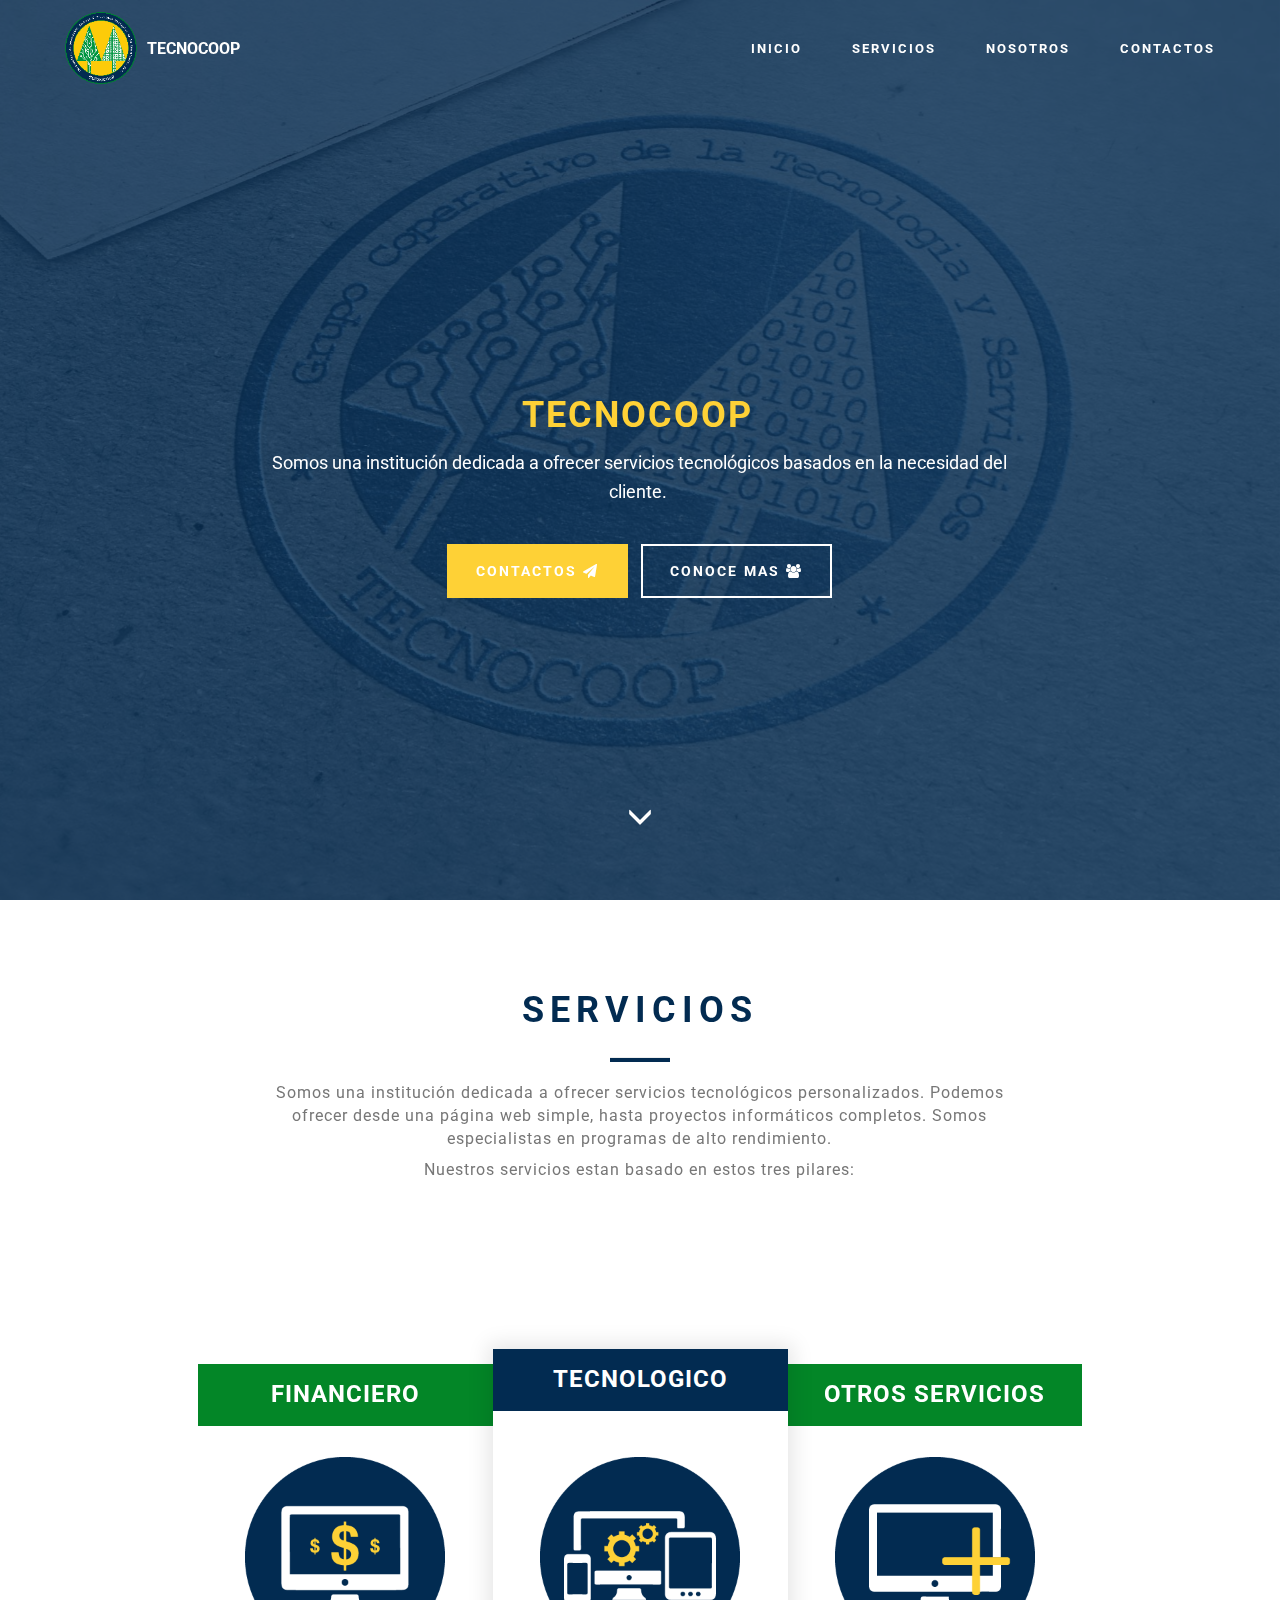
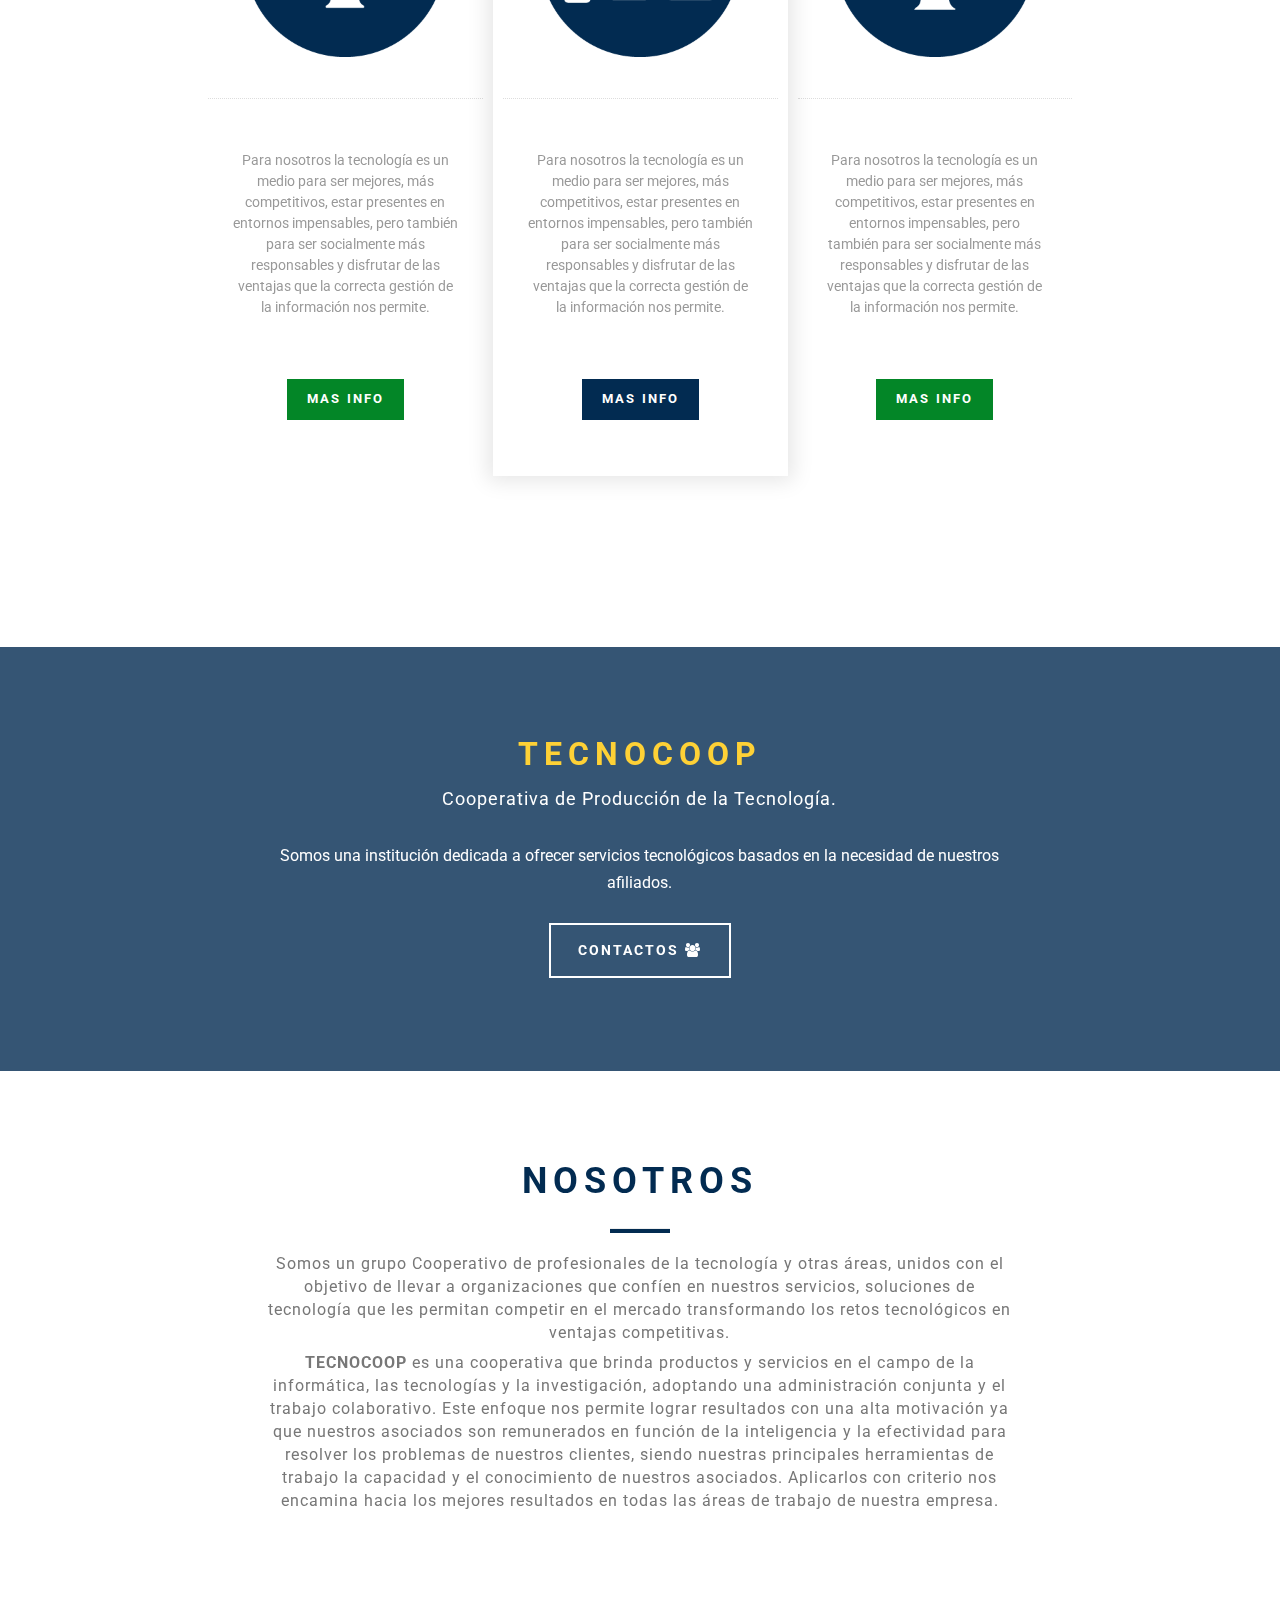
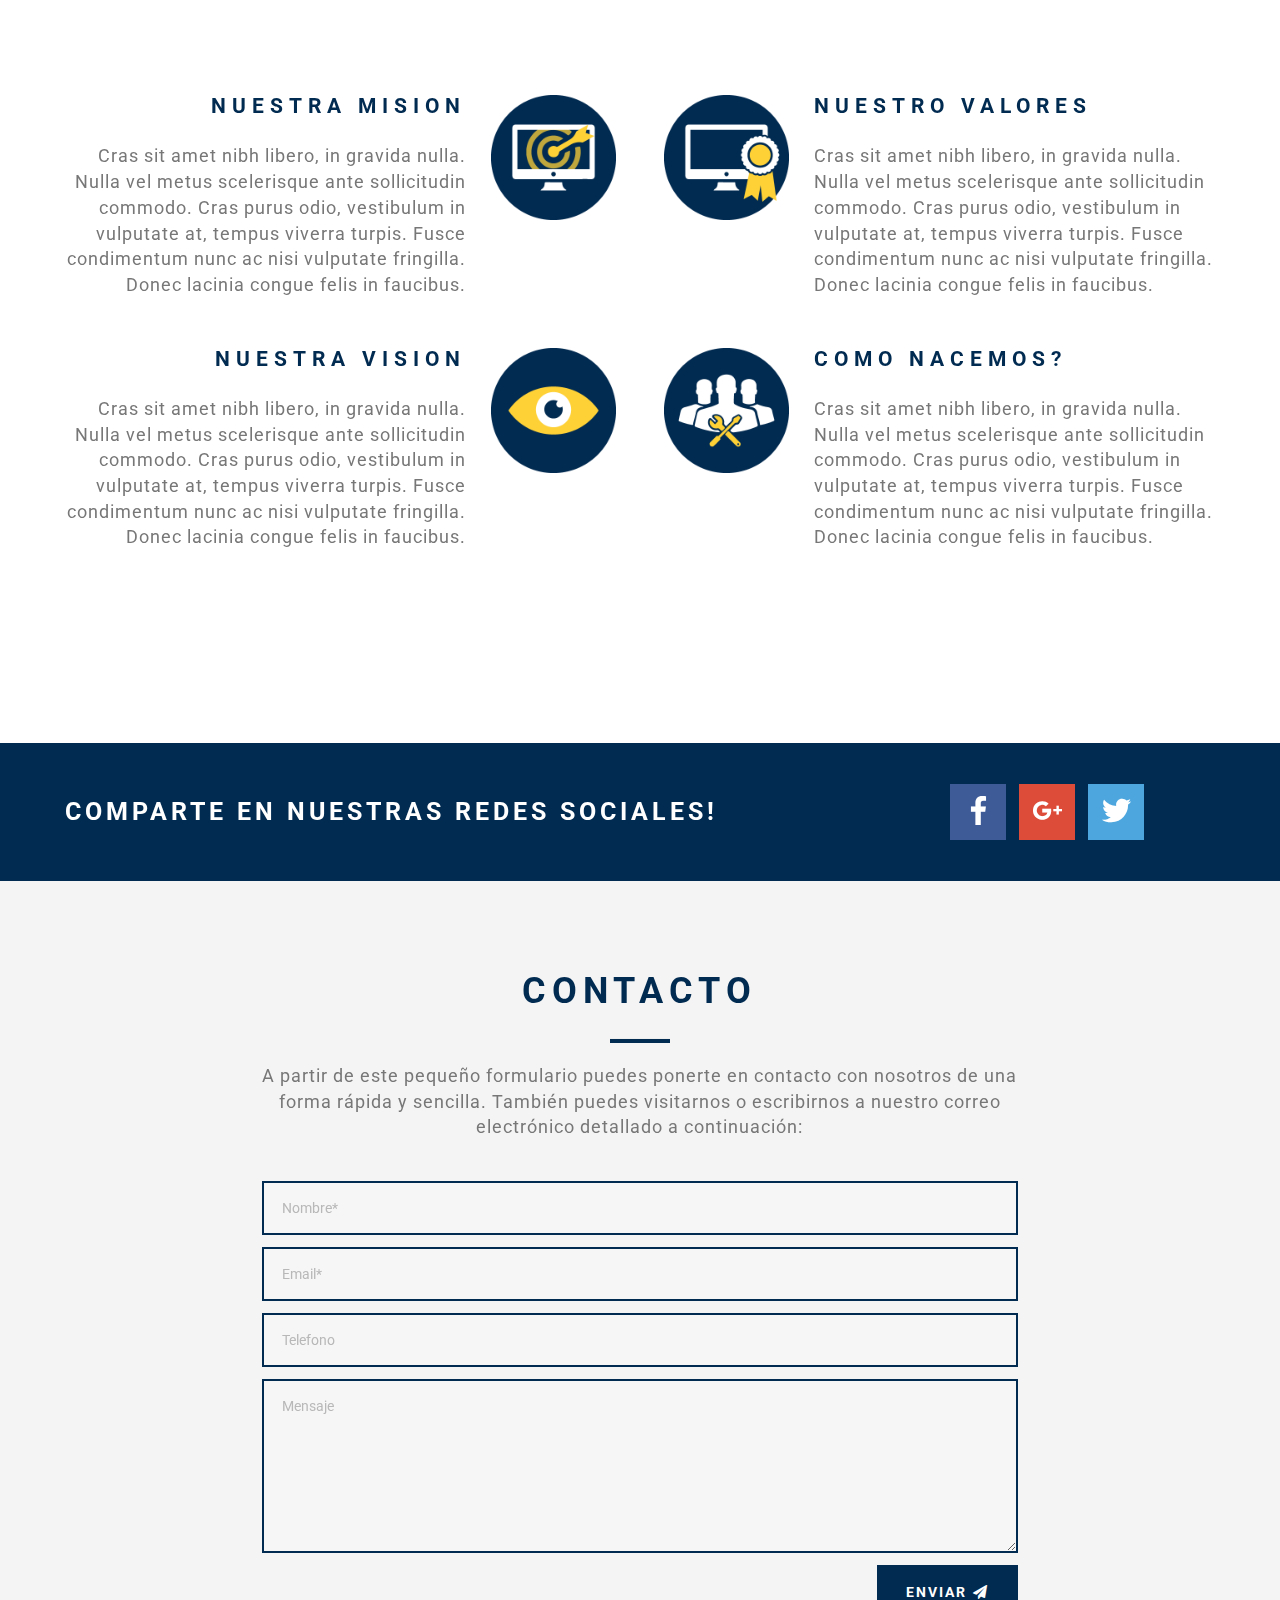
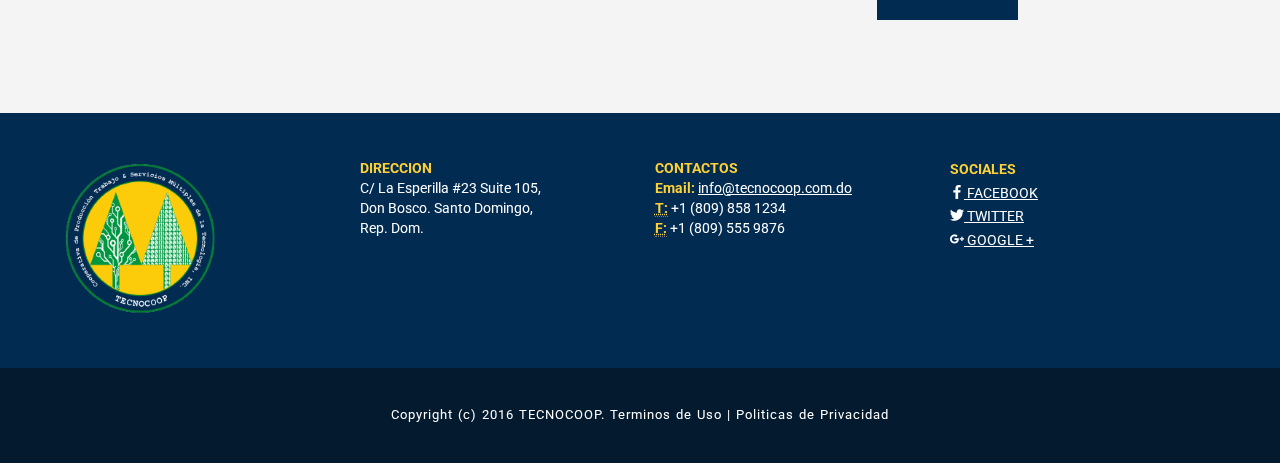
<file: index.html>
<!DOCTYPE html>
<html>
    <head>
        <meta charset="UTF-8">
        <meta http-equiv="X-UA-Compatible" content="IE=edge">
        <meta name="generator" content="WPdesigns Estudio">
        <meta name="viewport" content="width=device-width, initial-scale=1">
        <link rel="shortcut icon" href="assets/images/logo-tecnocoop-574x589-69.png" type="image/x-icon">
        <meta name="description" content="Somos una institucion dedicada a ofrecer servicios tecnologicos basados en la necesidad del cliente.">
        <title>TECNOCOOP</title>
        <link rel="stylesheet" href="https://fonts.googleapis.com/css?family=Roboto:700,400&amp;subset=cyrillic,latin,greek,vietnamese">
        <link rel="stylesheet" href="assets/bootstrap/css/bootstrap.min.css">
        <link rel="stylesheet" href="assets/animate.css/animate.min.css">
        <link rel="stylesheet" href="assets/socicon/css/socicon.min.css">
        <link rel="stylesheet" href="assets/mobirise/css/style.css">
        <link rel="stylesheet" href="assets/mobirise/css/mbr-additional.css" type="text/css">
        <link rel="stylesheet" href="//maxcdn.bootstrapcdn.com/font-awesome/4.4.0/css/font-awesome.min.css">
    </head>
    <body class="">
        <section class="engine">
            <a rel="nofollow" href="https://tecnocoop.com.do">TECNOCOOP</a>
        </section>
        <section class="mbr-navbar mbr-navbar--freeze mbr-navbar--absolute mbr-navbar--transparent mbr-navbar--sticky mbr-navbar--auto-collapse" id="ext_menu-0">
            <div class="mbr-navbar__section mbr-section">
                <div class="mbr-section__container container">
                    <div class="mbr-navbar__container">
                        <div class="mbr-navbar__column mbr-navbar__column--s mbr-navbar__brand">
                            <span class="mbr-navbar__brand-link mbr-brand mbr-brand--inline"><span class="mbr-brand__logo"><a href="#top">
                                        <img class="mbr-navbar__brand-img mbr-brand__img" src="assets/images/logo-tecnocoop-574x589-24.png" alt="Tecnocoop" title="TECNOCOOP">
                                    </a></span><span class="mbr-brand__name"><a class="mbr-brand__name text-white" href="#">TECNOCOOP</a></span></span>
                        </div>
                        <div class="mbr-navbar__hamburger mbr-hamburger text-white">
                            <span class="mbr-hamburger__line"></span>
                        </div>
                        <div class="mbr-navbar__column mbr-navbar__menu">
                            <nav class="mbr-navbar__menu-box mbr-navbar__menu-box--inline-right">
                                <div class="mbr-navbar__column">
                                    <ul class="mbr-navbar__items mbr-navbar__items--right mbr-buttons mbr-buttons--freeze mbr-buttons--right btn-decorator mbr-buttons--active mbr-buttons--only-links">
                                        <li class="mbr-navbar__item">
                                            <a class="mbr-buttons__link btn text-white" href="#top">INICIO</a>
                                        </li>
                                        <li class="mbr-navbar__item">
                                            <a class="mbr-buttons__link btn text-white" href="index.html#header3-2">SERVICIOS</a>
                                        </li>
                                        <li class="mbr-navbar__item">
                                            <a class="mbr-buttons__link btn text-white" href="index.html#header3-5">NOSOTROS</a>
                                        </li>                                         
                                        <li class="mbr-navbar__item">
                                            <a class="mbr-buttons__link btn text-white" href="index.html#form1-8">CONTACTOS</a>
                                        </li>
                                    </ul>
                                </div>
                            </nav>
                        </div>
                    </div>
                </div>
            </div>
        </section>
        <section class="mbr-box mbr-section mbr-section--relative mbr-section--fixed-size mbr-section--full-height mbr-section--bg-adapted mbr-parallax-background" id="header1-1" style="background-image: url(assets/images/cardboard-logo-mockup-2000x1300-78.jpg);">
            <div class="mbr-box__magnet mbr-box__magnet--sm-padding mbr-box__magnet--center-center mbr-after-navbar">
                <div class="mbr-overlay" style="opacity: 0.8; background-color: rgb(2, 43, 81);"></div>
                <div class="mbr-box__container mbr-section__container container">
                    <div class="mbr-box mbr-box--stretched">
                        <div class="mbr-box__magnet mbr-box__magnet--center-center">
                            <div class="row">
                                <div class=" col-sm-8 col-sm-offset-2">
                                    <div class="mbr-hero animated fadeInUp">
                                        <h1 class="mbr-hero__text">TECNOCOOP</h1>
                                        <p class="mbr-hero__subtext">Somos una institución dedicada a ofrecer servicios tecnológicos basados en la necesidad del cliente.&nbsp;<br></p>
                                    </div>
                                    <div class="mbr-buttons btn-inverse mbr-buttons--center"> 
                                        <a class="mbr-buttons__btn btn btn-lg animated fadeInUp delay btn-warning" href="index.html#social-buttons1-7">CONTACTOS <i class="fa fa-send"></i></a> 
                                        <a class="mbr-buttons__btn btn btn-lg btn-default animated fadeInUp delay" href="index.html#header3-5">CONOCE MAS <i class="fa fa-users"></i></a>
                                    </div>
                                </div>
                            </div>
                        </div>
                    </div>
                </div>
                <div class="mbr-arrow mbr-arrow--floating text-center">
                    <div class="mbr-section__container container">
                        <a class="mbr-arrow__link" href="#header3-2"><i class="glyphicon glyphicon-menu-down"></i></a>
                    </div>
                </div>
            </div>
        </section>
        <section class="mbr-section" id="header3-2">
            <div class="mbr-section__container container mbr-section__container--isolated">
                <div class="mbr-header mbr-header--wysiwyg row animated animateddelay fadeinup">
                    <div class="col-sm-8 col-sm-offset-2">
                        <h3 class="mbr-header__text">SERVICIOS</h3>
                        <hr class="mbr-header_divider" />
                        <p class="mbr-header__subtext">Somos una institución dedicada a ofrecer servicios tecnológicos personalizados. Podemos ofrecer desde una página web simple, hasta proyectos informáticos completos. Somos especialistas en programas de alto rendimiento.</p>
                        <p class="mbr-header__subtext">Nuestros servicios estan basado en estos tres pilares:</p>
                    </div>
                </div>
            </div>
        </section>
        <section class="mbr-section mbr-section--relative mbr-section--fixed-size mbr-section-space93px" id="pricing-table1-13" style="background-color: rgb(255, 255, 255);">
            <div class="mbr-section__container mbr-section__container--std-top-padding container">
                <div class="row">
                    <div class="mbr-plan col-xs-12 mbr-plan--info mbr-plan--first col-lg-3 col-sm-4 col-lg-offset-1-5 col-sm-0">
                        <div class="mbr-plan__box">
                            <div class="mbr-plan__header">
                                <div class="mbr-header mbr-header--reduce mbr-header--center mbr-header--wysiwyg">
                                    <h3 class="mbr-header__text">FINANCIERO</h3>
                                </div>
                            </div>
                            <div class="mbr-plan__number">
                                <div class="mbr-number mbr-number--price">
                                    <div class="mbr-number__num">
                                        <div class="mbr-number__group">
                                            <img src="assets/images/finanzas-ico.png" width="200" class="img-responsive" />
                                        </div>
                                    </div>
                                </div>
                            </div>
                            <div class="mbr-plan__details">
                                <div class="mbr-plan__contentp">
                                    <p>Para nosotros la tecnología es un medio para ser mejores, más competitivos, estar presentes en entornos impensables, pero también para ser socialmente más responsables y disfrutar de las ventajas que la correcta gestión de la información nos permite. </p>
                                </div>
                            </div>
                            <div class="mbr-plan__buttons">
                                <div class="mbr-buttons mbr-buttons--center">
                                    <a href="#" class="mbr-buttons__btn btn btn-wrap btn-xs-lg btn-success" data-toggle="modal" data-target="#modal-financiero">MAS INFO</a>
                                </div>
                            </div>
                        </div>
                    </div>
                    <div class="mbr-plan col-xs-12 mbr-plan--danger mbr-plan--favorite col-lg-3 col-sm-4">
                        <div class="mbr-plan__box">
                            <div class="mbr-plan__header">
                                <div class="mbr-header mbr-header--reduce mbr-header--center mbr-header--wysiwyg">
                                    <h3 class="mbr-header__text">TECNOLOGICO</h3>
                                </div>
                            </div>
                            <div class="mbr-plan__number">
                                <div class="mbr-number mbr-number--price">
                                    <div class="mbr-number__num">
                                        <div class="mbr-number__group">
                                            <img src="assets/images/tecnologia-ico.png" width="200" class="img-responsive" />
                                        </div>
                                    </div>
                                </div>
                            </div>
                            <div class="mbr-plan__details">
                                <div class="mbr-plan__contentp">
                                    <p>Para nosotros la tecnología es un medio para ser mejores, más competitivos, estar presentes en entornos impensables, pero también para ser socialmente más responsables y disfrutar de las ventajas que la correcta gestión de la información nos permite.</p>
                                </div>
                            </div>
                            <div class="mbr-plan__buttons">
                                <div class="mbr-buttons mbr-buttons--center">
                                    <a href="#" class="mbr-buttons__btn btn btn-wrap btn-xs-lg btn-primary" data-toggle="modal" data-target="#modal-tecnologico">MAS INFO</a>
                                </div>
                            </div>
                        </div>
                    </div>
                    <div class="mbr-plan col-xs-12 mbr-plan--info mbr-plan--last col-lg-3 col-sm-4">
                        <div class="mbr-plan__box">
                            <div class="mbr-plan__header">
                                <div class="mbr-header mbr-header--reduce mbr-header--center mbr-header--wysiwyg">
                                    <h3 class="mbr-header__text">OTROS SERVICIOS</h3>
                                </div>
                            </div>
                            <div class="mbr-plan__number">
                                <div class="mbr-number mbr-number--price">
                                    <div class="mbr-number__num">
                                        <div class="mbr-number__group">
                                            <img src="assets/images/otros-ico.png" width="200" class="img-responsive" />
                                        </div>
                                    </div>
                                </div>
                            </div>
                            <div class="mbr-plan__details">
                                <div class="mbr-plan__contentp">
                                    <p>Para nosotros la tecnología es un medio para ser mejores, más competitivos, estar presentes en entornos impensables, pero también para ser socialmente más responsables y disfrutar de las ventajas que la correcta gestión de la información nos permite. </p>
                                </div>
                            </div>
                            <div class="mbr-plan__buttons">
                                <div class="mbr-buttons mbr-buttons--center">
                                    <a href="#" class="mbr-buttons__btn btn btn-wrap btn-xs-lg btn-success" data-toggle="modal" data-target="#modal-otros">MAS INFO</a>
                                </div>
                            </div>
                        </div>
                    </div>
                </div>
            </div>
        </section>
        <section class="mbr-section mbr-section--relative mbr-section--fixed-size mbr-parallax-background" id="content5-4" style="background-image: url(assets/images/seagulls-1200x608-58.jpg);">
            <div class="mbr-overlay" style="opacity: 0.8; background-color: rgb(2, 43, 81);"></div>
            <div class="mbr-section__container container mbr-section__container--first">
                <div class="mbr-header mbr-header--wysiwyg row">
                    <div class="col-sm-8 col-sm-offset-2">
                        <h3 class="mbr-header__text">TECNOCOOP</h3>
                        <p class="mbr-header__subtext">Cooperativa de Producción de la Tecnología.</p>
                    </div>
                </div>
            </div>
            <div class="mbr-section__container container mbr-section__container--middle">
                <div class="row">
                    <div class="mbr-article mbr-article--wysiwyg col-sm-8 col-sm-offset-2">Somos una institución dedicada a ofrecer servicios tecnológicos basados en la necesidad de nuestros afiliados.</div>
                </div>
            </div>
            <div class="mbr-section__container container mbr-section__container--last">
                <div class="row">
                    <div class="col-sm-8 col-sm-offset-2">
                        <div class="mbr-buttons mbr-buttons--center btn-inverse">
                            <a class="mbr-buttons__btn btn btn-lg btn-default" href="#form1-8">CONTACTOS <i class="fa fa-users"></i></a>
                        </div>
                    </div>
                </div>
            </div>
        </section>
        <section class="mbr-section" id="header3-5">
            <div class="mbr-section__container container mbr-section__container--isolated">
                <div class="mbr-header mbr-header--wysiwyg row">
                    <div class="col-sm-8 col-sm-offset-2">
                        <h3 class="mbr-header__text">NOSOTROS</h3>
                        <hr class="mbr-header_divider" />
                        <p class="mbr-header__subtext">Somos un grupo Cooperativo de profesionales de la tecnología y otras áreas, unidos con el objetivo de llevar a organizaciones que confíen en nuestros servicios, soluciones de tecnología que les permitan competir en el mercado transformando los retos tecnológicos en ventajas competitivas.</p>
                        <p class="mbr-header__subtext"><strong>TECNOCOOP</strong> es una cooperativa que brinda productos y servicios en el campo de la informática, las tecnologías y la investigación, adoptando una administración conjunta y el trabajo colaborativo. Este enfoque nos permite lograr resultados con una alta motivación ya que nuestros asociados son remunerados en función de la inteligencia y la efectividad para resolver los problemas de nuestros clientes, siendo nuestras principales herramientas de trabajo la capacidad y el conocimiento de nuestros asociados. Aplicarlos con criterio nos encamina hacia los mejores resultados en todas las áreas de trabajo de nuestra empresa.</p>
                    </div>
                </div>
            </div>
        </section>
        <section class="mbr-section mbr-section--relative mbr-section--fixed-size mbr-section-space93px" id="features1-14" style="background-color: rgb(255, 255, 255);">
            <div class="mbr-section__container container mbr-section__container--std-top-padding">
                <div class="mbr-section__row row">
                    <div class="mbr-section__col col-xs-12 col-sm-6">
                        <ul class="media-list"> 
                            <li class="media text-right"> 
                                <a class="pull-right media-object-right" href="#"> 
                                    <img class="media-object img-responsive" src="assets/images/mision-ico.png" width="125"> 
                                </a>                                 
                                <div class="media-body"> 
                                    <h3 class="media-heading">NUESTRA MISION</h3>                    Cras sit amet nibh libero, in gravida nulla. Nulla vel metus scelerisque ante sollicitudin commodo. Cras purus odio, vestibulum in vulputate at, tempus viverra turpis. Fusce condimentum nunc ac nisi vulputate fringilla. Donec lacinia congue felis in faucibus.                    
                                </div>                                 
                            </li>                             
                            <li class="media"> 
                                <a class="pull-right media-object-right" href="#"> 
                                    <img class="media-object" src="assets/images/vision-ico.png" width="125"> 
                                </a>                                 
                                <div class="media-body text-right"> 
                                    <h3 class="media-heading">NUESTRA VISION</h3>                            Cras sit amet nibh libero, in gravida nulla. Nulla vel metus scelerisque ante sollicitudin commodo. Cras purus odio, vestibulum in vulputate at, tempus viverra turpis. Fusce condimentum nunc ac nisi vulputate fringilla. Donec lacinia congue felis in faucibus.                            
                                </div>                                 
                            </li>                             
                        </ul>
                    </div>
                    <div class="mbr-section__col col-xs-12 col-sm-6">
                        <ul class="media-list"> 
                            <li class="media"> 
                                <a class="pull-left media-object-left" href="#"> 
                                    <img class="media-object img-responsive" src="assets/images/valores-ico.png" width="125"> 
                                </a>                                 
                                <div class="media-body"> 
                                    <h3 class="media-heading">NUESTRO VALORES</h3>                    Cras sit amet nibh libero, in gravida nulla. Nulla vel metus scelerisque ante sollicitudin commodo. Cras purus odio, vestibulum in vulputate at, tempus viverra turpis. Fusce condimentum nunc ac nisi vulputate fringilla. Donec lacinia congue felis in faucibus.                    
                                </div>                                 
                            </li>                             
                            <li class="media"> 
                                <a class="pull-left media-object-left" href="#"> 
                                    <img class="media-object" src="assets/images/comonacemos-ico.png" width="125"> 
                                </a>                                 
                                <div class="media-body"> 
                                    <h3 class="media-heading">COMO NACEMOS?</h3>                            Cras sit amet nibh libero, in gravida nulla. Nulla vel metus scelerisque ante sollicitudin commodo. Cras purus odio, vestibulum in vulputate at, tempus viverra turpis. Fusce condimentum nunc ac nisi vulputate fringilla. Donec lacinia congue felis in faucibus.                            
                                </div>                                 
                            </li>                             
                        </ul>
                    </div>
                </div>
            </div>
        </section>
        <section class="mbr-section mbr-section--relative mbr-section--fixed-size" id="social-buttons1-7" style="background-color: rgb(2, 43, 81);">
            <div class="mbr-section__container container">
                <div class="mbr-header mbr-header--inline row">
                    <div class="col-sm-9">
                        <h3 class="mbr-header__text">COMPARTE EN NUESTRAS REDES SOCIALES!</h3>
                    </div>
                    <div class="mbr-social-icons col-sm-3">
                        <div class="mbr-social-likes social-likes_style-1" data-counters="true">
                            <div class="mbr-social-icons__icon social-likes__icon facebook socicon-bg-facebook" title="Comparte en Facebook">
                                <i class="socicon socicon-facebook"></i>
                            </div>
                            <div class="mbr-social-icons__icon social-likes__icon plusone socicon-bg-googleplus" title="Comparte en Google+">
                                <i class="socicon socicon-googleplus"></i>
                            </div>
                            <div class="mbr-social-icons__icon social-likes__icon twitter socicon-bg-twitter" title="Comparte en Twitter">
                                <i class="socicon socicon-twitter"></i>
                            </div>
                        </div>
                    </div>
                </div>
            </div>
        </section>
        <section class="mbr-section mbr-section--relative mbr-section--fixed-size" id="form1-8" style="background-color: rgb(244, 244, 244);">
            <div class="mbr-section__container mbr-section__container--std-padding container">
                <div class="row">
                    <div class="col-sm-12">
                        <div class="row">
                            <div class="col-sm-8 col-sm-offset-2" data-form-type="formoid">
                                <div class="mbr-header mbr-header--center mbr-header--std-padding">
                                    <h2 class="mbr-header__text">CONTACTO</h2>
                                    <hr class="mbr-header_divider" />
                                    <p class="paragrph">A partir de este pequeño formulario puedes ponerte en contacto con nosotros de una forma rápida y sencilla. También puedes visitarnos o escribirnos a nuestro correo electrónico detallado a continuación:</p>
                                </div>
                                <div data-form-alert="true">
                                    <div class="hide" data-form-alert-success="true">Gracias por Contactarnos!</div>
                                </div>
                                <form action="https://mobirise.com/" method="post" data-form-title="CONTACTO">
                                    <input type="hidden" value="YahCgt+ZdInszVPO6tnI5T1kVynrefl2XKmFQHe+dUaamc1ESOob3Tttbudx6DBna/MPfs9YGHPVToOVetoi07n4yVxjDJlS6+CSmqVq3SSyJFoHpbr2Fke0fGNmmSJE" data-form-email="true">
                                    <div class="form-group">
                                        <input type="text" class="form-control" name="name" required="" placeholder="Nombre*" data-form-field="Name">
                                    </div>
                                    <div class="form-group">
                                        <input type="email" class="form-control" name="email" required="" placeholder="Email*" data-form-field="Email">
                                    </div>
                                    <div class="form-group">
                                        <input type="tel" class="form-control" name="phone" placeholder="Telefono" data-form-field="Phone">
                                    </div>
                                    <div class="form-group">
                                        <textarea class="form-control" name="message" placeholder="Mensaje" rows="7" data-form-field="Message"></textarea>
                                    </div>
                                    <div class="mbr-buttons mbr-buttons--right">
                                        <button type="submit" class="mbr-buttons__btn btn btn-lg btn-info"> 
                                            ENVIAR 
                                            <i class="fa fa-send"></i>
                                        </button>
                                    </div>
                                </form>
                            </div>
                        </div>
                    </div>
                </div>
            </div>
        </section>
        <section class="mbr-section mbr-section--relative mbr-section--fixed-size" id="contacts1-9" style="background-color: rgb(2, 43, 81);">
            <div class="mbr-section__container container">
                <div class="mbr-contacts mbr-contacts--wysiwyg row">
                    <div class="col-sm-3 col-xs-12">
                        <div>
                            <a href="#top">
                                <img class="mbr-contacts__img mbr-contacts__img--left img-responsive" src="assets/images/logo-footer-206x210-61.png" alt="Tecnocoop" title="TECNOCOOP" width="150">
                            </a>
                        </div>
                    </div>
                    <div class="col-sm-9 col-xs-12">
                        <div class="row">
                            <div class="col-sm-4">
                                <address><p class="mbr-contacts__text"><strong>DIRECCION</strong><br>
C/ La Esperilla #23 Suite 105,<br>
Don Bosco. Santo Domingo,<br>
Rep. Dom.</p></address>
                            </div>
                            <div class="col-sm-4">
                                <address><p class="mbr-contacts__text"><strong>CONTACTOS</strong><br><strong>Email:</strong> <a href="mailto#" class="text-white">info@tecnocoop.com.do</a><br><strong><abbr title="Telefono">T:</abbr></strong> +1 (809) 858 1234<br /><strong><abbr title="Fax">F:</abbr></strong> +1 (809) 555 9876<br /></p></address>
                            </div>
                            <div class="col-sm-4">
                                <p class="mbr-contacts__text"><strong>SOCIALES</strong></p>
                                <ul class="mbr-contacts__list">
                                    <li class="">
                                        <a href="http://facebook.com" class="text-white"><i class="socicon socicon-facebook"></i> FACEBOOK</a>
                                    </li>
                                    <li class="">
                                        <a href="http://twitter.com" class="text-white"><i class="socicon socicon-twitter"></i> TWITTER</a>
                                    </li>
                                    <li class="">
                                        <a href="http://googleplus.com" class="text-white"><i class="socicon socicon-googleplus"></i> GOOGLE +</a>
                                    </li>
                                </ul>
                            </div>
                        </div>
                    </div>
                </div>
            </div>
        </section>
        <footer class="mbr-section mbr-section--relative mbr-section--fixed-size" id="footer1-10" style="background-color: rgb(4, 26, 46);">
            <div class="mbr-section__container container">
                <div class="mbr-footer mbr-footer--wysiwyg row">
                    <div class="col-sm-12">
                        <p class="mbr-footer__copyright">Copyright (c) 2016 TECNOCOOP. Terminos de Uso | Politicas de Privacidad</p>
                    </div>
                </div>
            </div>
        </footer>
        <div class="modal fade pg-show-modal" id="modal-financiero" tabindex="-1" role="dialog" aria-hidden="true"> 
            <div class="modal-dialog"> 
                <div class="modal-content"> 
                    <div class="modal-header"> 
                        <button type="button" class="close" data-dismiss="modal" aria-hidden="true">&times;</button>                         
                        <h4 class="modal-title"> SERVICIOS FINANCIEROS</h4> 
                    </div>                     
                    <div class="modal-body">
                        <ul> 
                            <li>Asesorías Financieras</li>                             
                            <li>Auditorías</li>                             
                            <li>Servicios de Ahorro y Crédito</li>                             
                            <li>Impresos y encuadernaciones</li>
                            <li>Otros servicios</li>
                        </ul>                         
                    </div>                     
                    <div class="modal-footer"> 
                        <button type="button" class="btn btn-primary" data-dismiss="modal">Cerrar 
                            <i class="fa fa-closed fa-close"></i>
                        </button>                         
                    </div>                     
                </div>                 
            </div>             
        </div>
        <div class="modal fade pg-show-modal" id="modal-tecnologico" tabindex="-1" role="dialog" aria-hidden="true"> 
            <div class="modal-dialog"> 
                <div class="modal-content"> 
                    <div class="modal-header"> 
                        <button type="button" class="close" data-dismiss="modal" aria-hidden="true">&times;</button>                         
                        <h4 class="modal-title"> SERVICIOS TECNOLOGICOS</h4> 
                    </div>                     
                    <div class="modal-body">
                        <ul> 
                            <li>Asesoría en Tecnologías de la información</li>                             
                            <li>Desarrollo de aplicaciones</li>                             
                            <li>Creación de páginas Web</li>                             
                            <li>Instalación de Sistemas y estructuras de redes</li>
                            <li>Entre otras</li>
                        </ul>                         
                    </div>                     
                    <div class="modal-footer"> 
                        <button type="button" class="btn btn-primary" data-dismiss="modal">Cerrar 
                            <i class="fa fa-closed fa-close"></i>
                        </button>                         
                    </div>                     
                </div>                 
            </div>             
        </div>
        <div class="modal fade pg-show-modal" id="modal-otros" tabindex="-1" role="dialog" aria-hidden="true"> 
            <div class="modal-dialog"> 
                <div class="modal-content"> 
                    <div class="modal-header"> 
                        <button type="button" class="close" data-dismiss="modal" aria-hidden="true">&times;</button>                         
                        <h4 class="modal-title"> OTROS SERVICIOS</h4> 
                    </div>                     
                    <div class="modal-body">
                        <ul> 
                            <li>Imagen Corporativa</li>                             
                            <li>Venta de equipos informaticos</li>                             
                            <li>Venta de materiales gastables</li>                             
                            <li>Remodelación de oficinas</li>
                            <li>Servicios Múltiples</li>
                        </ul>                         
                    </div>                     
                    <div class="modal-footer"> 
                        <button type="button" class="btn btn-primary" data-dismiss="modal">Cerrar 
                            <i class="fa fa-closed fa-close"></i>
                        </button>                         
                    </div>                     
                </div>                 
            </div>             
        </div>
        <script src="assets/web/assets/jquery/jquery.min.js"></script>
        <script src="assets/bootstrap/js/bootstrap.min.js"></script>
        <script src="assets/smooth-scroll/SmoothScroll.js"></script>
        <script src="assets/jarallax/jarallax.js"></script>
        <script src="assets/social-likes/social-likes.js"></script>
        <!--[if lte IE 9]>
    <script src="assets/jquery-placeholder/jquery.placeholder.min.js"></script>
  <![endif]-->
        <script src="assets/mobirise/js/script.js"></script>
        <script src="assets/formoid/formoid.min.js"></script>
    </body>
</html>
</file>
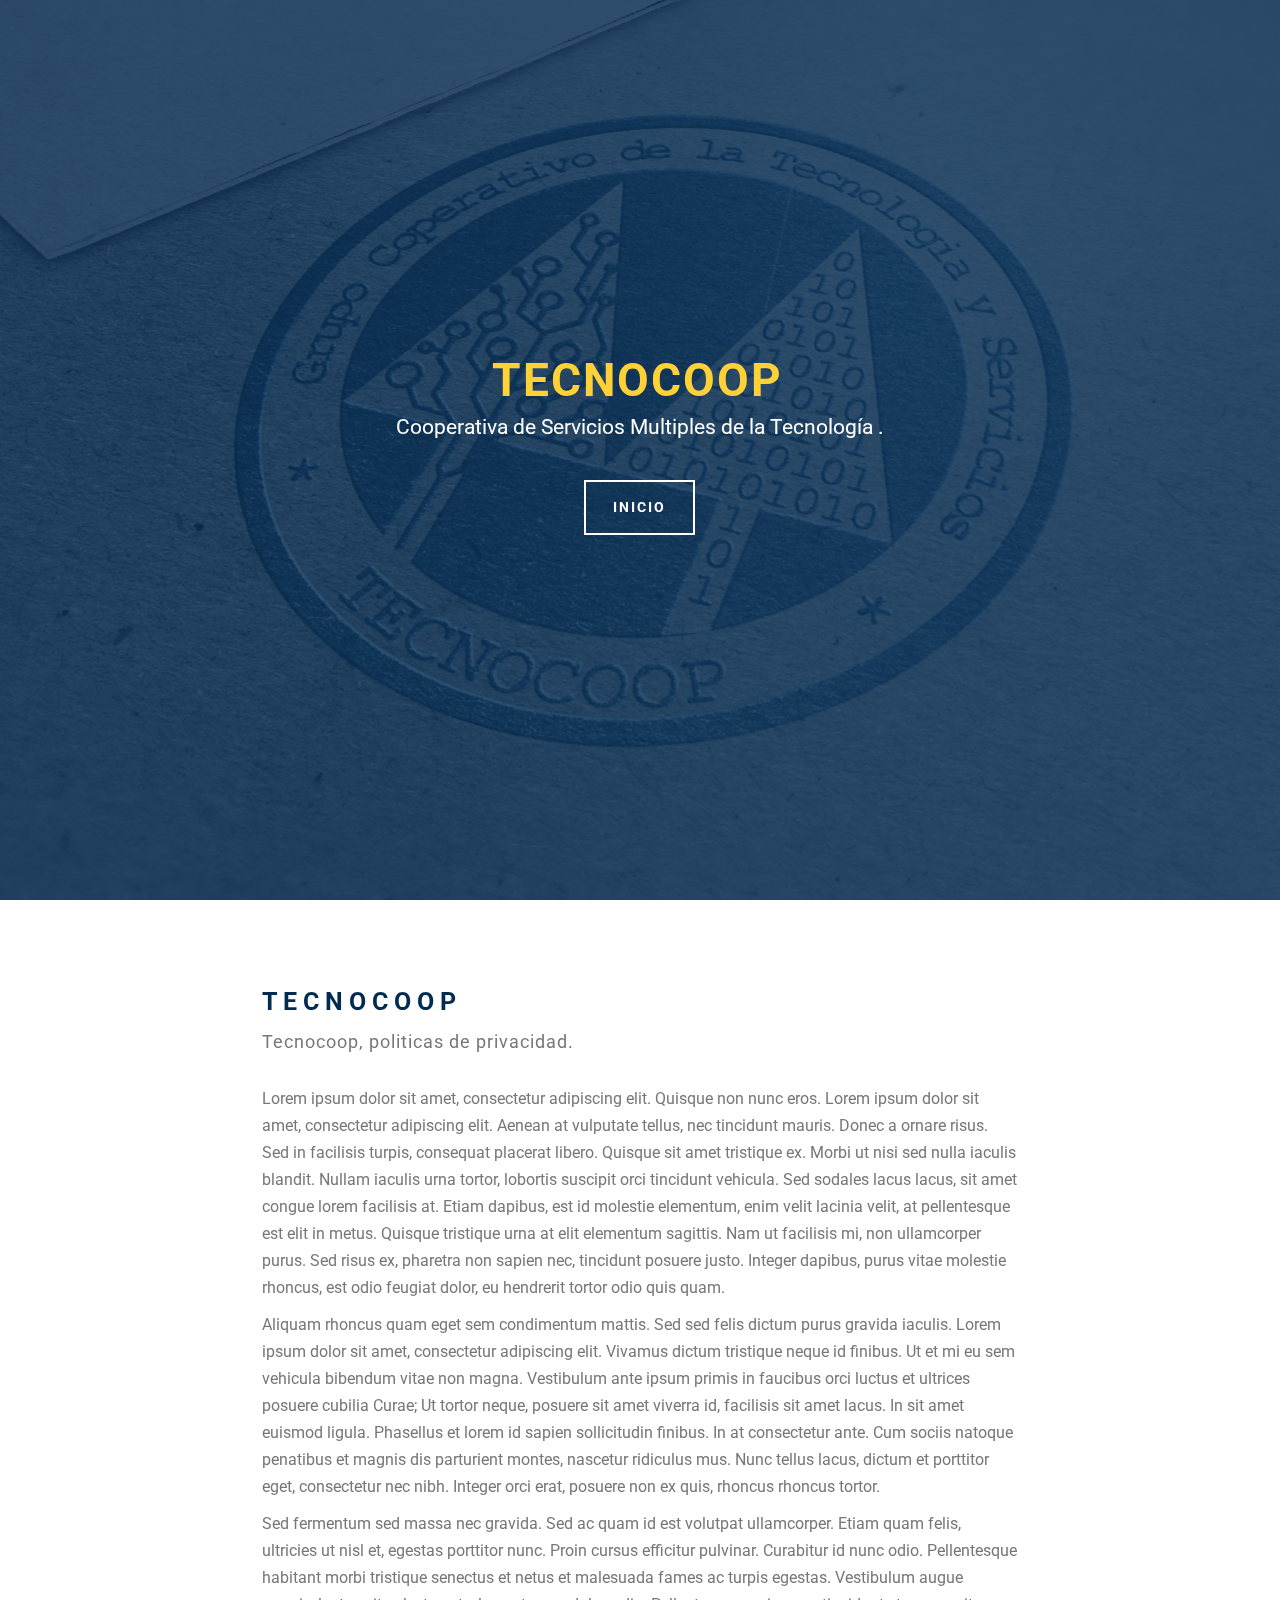
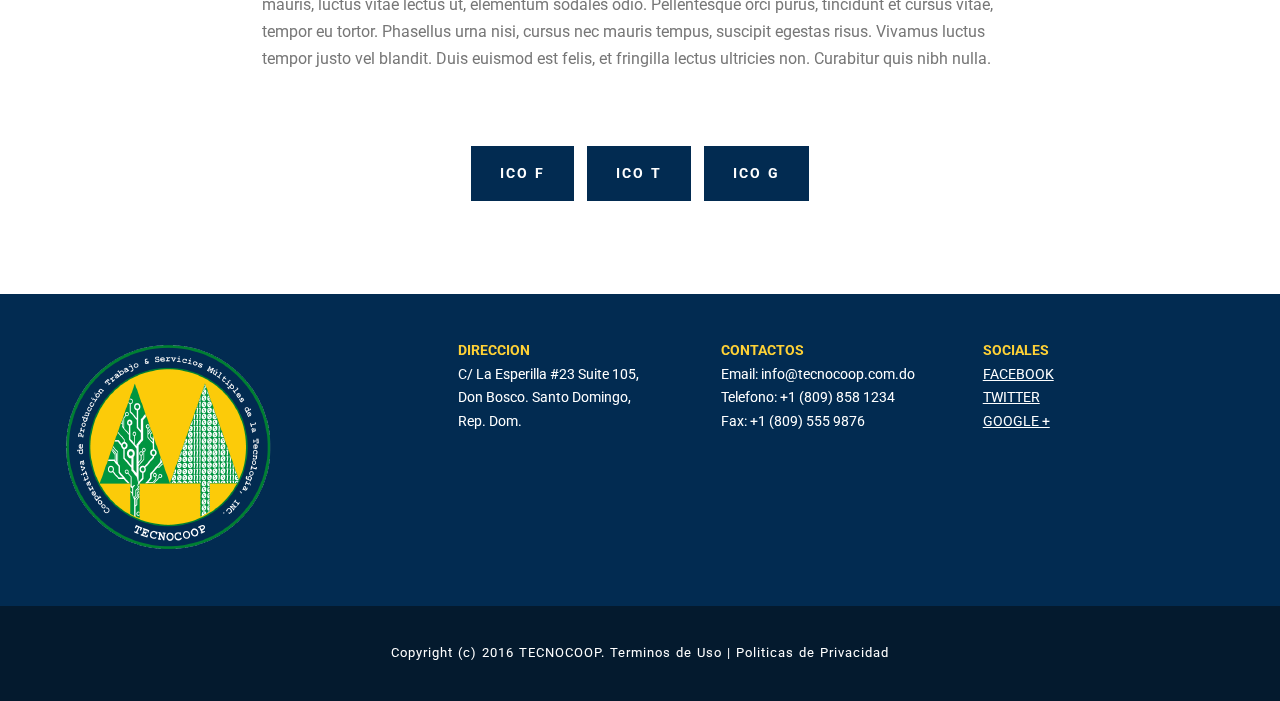
<file: page1.html>
<!DOCTYPE html>
<html>
<head>
  <!-- Site made with Mobirise Website Builder v2.8.4, https://mobirise.com -->
  <meta charset="UTF-8">
  <meta http-equiv="X-UA-Compatible" content="IE=edge">
  <meta name="generator" content="Mobirise v2.8.4, mobirise.com">
  <meta name="viewport" content="width=device-width, initial-scale=1">
  <link rel="shortcut icon" href="assets/images/logo-tecnocoop-574x589-69.png" type="image/x-icon">
  <meta name="description" content="">
  
  <link rel="stylesheet" href="https://fonts.googleapis.com/css?family=Roboto:700,400&amp;subset=cyrillic,latin,greek,vietnamese">
  <link rel="stylesheet" href="assets/bootstrap/css/bootstrap.min.css">
  <link rel="stylesheet" href="assets/animate.css/animate.min.css">
  <link rel="stylesheet" href="assets/mobirise/css/style.css">
  <link rel="stylesheet" href="assets/mobirise/css/mbr-additional.css" type="text/css">
  
  
  
</head>
<body>
<section class="engine"><a rel="nofollow" href="https://mobirise.com">Mobirise website building software</a></section>
<section class="mbr-box mbr-section mbr-section--relative mbr-section--fixed-size mbr-section--full-height mbr-section--bg-adapted mbr-parallax-background" id="header4-17" style="background-image: url(assets/images/cardboard-logo-mockup-2000x1300-5.jpg);">
    <div class="mbr-box__magnet mbr-box__magnet--sm-padding mbr-box__magnet--center-center">
        <div class="mbr-overlay" style="opacity: 0.8; background-color: rgb(2, 43, 81);"></div>
        <div class="mbr-box__container mbr-section__container container">
            <div class="mbr-box mbr-box--stretched"><div class="mbr-box__magnet mbr-box__magnet--center-center">
                <div class="row"><div class=" col-sm-8 col-sm-offset-2">
                    <div class="mbr-hero animated fadeInUp">
                        <h1 class="mbr-hero__text">TECNOCOOP</h1>
                        <p class="mbr-hero__subtext">Cooperativa de Servicios Multiples de la Tecnología .</p>
                    </div>
                    <div class="mbr-buttons btn-inverse mbr-buttons--center"> <a class="mbr-buttons__btn btn btn-lg btn-default animated fadeInUp delay" href="index.html">INICIO</a></div>
                </div></div>
            </div></div>
        </div>
        
    </div>
</section>

<section class="mbr-section" id="header3-18">
    <div class="mbr-section__container container mbr-section__container--first">
        <div class="mbr-header mbr-header--wysiwyg row">
            <div class="col-sm-8 col-sm-offset-2">
                <h3 class="mbr-header__text">TECNOCOOP</h3>
                <p class="mbr-header__subtext">Tecnocoop, politicas de privacidad.</p>
            </div>
        </div>
    </div>
</section>

<section class="mbr-section" id="content1-19">
    <div class="mbr-section__container container mbr-section__container--middle">
        <div class="row">
            <div class="mbr-article mbr-article--wysiwyg col-sm-8 col-sm-offset-2"><p>Lorem ipsum dolor sit amet, consectetur adipiscing elit. Quisque non nunc eros. Lorem ipsum dolor sit amet, consectetur adipiscing elit. Aenean at vulputate tellus, nec tincidunt mauris. Donec a ornare risus. Sed in facilisis turpis, consequat placerat libero. Quisque sit amet tristique ex. Morbi ut nisi sed nulla iaculis blandit. Nullam iaculis urna tortor, lobortis suscipit orci tincidunt vehicula. Sed sodales lacus lacus, sit amet congue lorem facilisis at. Etiam dapibus, est id molestie elementum, enim velit lacinia velit, at pellentesque est elit in metus. Quisque tristique urna at elit elementum sagittis. Nam ut facilisis mi, non ullamcorper purus. Sed risus ex, pharetra non sapien nec, tincidunt posuere justo. Integer dapibus, purus vitae molestie rhoncus, est odio feugiat dolor, eu hendrerit tortor odio quis quam.&nbsp;</p><p>Aliquam rhoncus quam eget sem condimentum mattis. Sed sed felis dictum purus gravida iaculis. Lorem ipsum dolor sit amet, consectetur adipiscing elit. Vivamus dictum tristique neque id finibus. Ut et mi eu sem vehicula bibendum vitae non magna. Vestibulum ante ipsum primis in faucibus orci luctus et ultrices posuere cubilia Curae; Ut tortor neque, posuere sit amet viverra id, facilisis sit amet lacus. In sit amet euismod ligula. Phasellus et lorem id sapien sollicitudin finibus. In at consectetur ante. Cum sociis natoque penatibus et magnis dis parturient montes, nascetur ridiculus mus. Nunc tellus lacus, dictum et porttitor eget, consectetur nec nibh. Integer orci erat, posuere non ex quis, rhoncus rhoncus tortor.&nbsp;</p><p>Sed fermentum sed massa nec gravida. Sed ac quam id est volutpat ullamcorper. Etiam quam felis, ultricies ut nisl et, egestas porttitor nunc. Proin cursus efficitur pulvinar. Curabitur id nunc odio. Pellentesque habitant morbi tristique senectus et netus et malesuada fames ac turpis egestas. Vestibulum augue mauris, luctus vitae lectus ut, elementum sodales odio. Pellentesque orci purus, tincidunt et cursus vitae, tempor eu tortor. Phasellus urna nisi, cursus nec mauris tempus, suscipit egestas risus. Vivamus luctus tempor justo vel blandit. Duis euismod est felis, et fringilla lectus ultricies non. Curabitur quis nibh nulla.&nbsp;</p><p><br></p></div>
        </div>
    </div>
</section>

<section class="mbr-section" id="buttons1-20">
    <div class="mbr-section__container container mbr-section__container--last">
        <div class="row">
            <div class="col-sm-8 col-sm-offset-2">
                <div class="mbr-buttons mbr-buttons--center"><a class="mbr-buttons__btn btn btn-lg btn-info" href="index.html">ICO F</a> <a class="mbr-buttons__btn btn btn-lg btn-info" href="index.html">ICO T</a> <a class="mbr-buttons__btn btn btn-lg btn-info" href="index.html">ICO G</a> </div>
            </div>
        </div>
    </div>
</section>

<section class="mbr-section mbr-section--relative mbr-section--fixed-size" id="contacts1-9" style="background-color: rgb(2, 43, 81);">
    
    <div class="mbr-section__container container">
        <div class="mbr-contacts mbr-contacts--wysiwyg row">
            <div class="col-sm-4">
                <div><a href="#top"><img class="mbr-contacts__img mbr-contacts__img--left" src="assets/images/logo-footer-206x210-61.png" alt="Tecnocoop" title="TECNOCOOP"></a></div>
            </div>
            <div class="col-sm-8">
                <div class="row">
                    <div class="col-sm-4">
                        <p class="mbr-contacts__text"><strong>DIRECCION</strong><br>
C/ La Esperilla #23 Suite 105,<br> Don Bosco. Santo Domingo,<br> Rep. Dom.</p>
                    </div>
                    <div class="col-sm-4">
                        <p class="mbr-contacts__text"><strong>CONTACTOS</strong><br>
Email: info@tecnocoop.com.do<br>Telefono: +1 (809) 858 1234<br>
Fax: +1 (809) 555 9876</p>
                    </div>
                    <div class="col-sm-4"><p class="mbr-contacts__text"><strong>SOCIALES</strong></p><ul class="mbr-contacts__list"><li><a href="http://facebook.com" class="text-white">FACEBOOK</a><a class="mbr-contacts__link text-gray" href="https://mobirise.com/"></a></li><li><a href="http://twitter.com" class="text-white">TWITTER</a></li><li><a href="http://googleplus.com" class="text-white">GOOGLE +</a></li></ul></div>
                </div>
            </div>
        </div>
    </div>
</section>

<footer class="mbr-section mbr-section--relative mbr-section--fixed-size" id="footer1-10" style="background-color: rgb(4, 26, 46);">
    
    <div class="mbr-section__container container">
        <div class="mbr-footer mbr-footer--wysiwyg row">
            <div class="col-sm-12">
                <p class="mbr-footer__copyright">Copyright (c) 2016 TECNOCOOP. Terminos de Uso | Politicas de Privacidad</p>
            </div>
        </div>
    </div>
</footer>


  <script src="assets/web/assets/jquery/jquery.min.js"></script>
  <script src="assets/bootstrap/js/bootstrap.min.js"></script>
  <script src="assets/smooth-scroll/SmoothScroll.js"></script>
  <script src="assets/jarallax/jarallax.js"></script>
  <script src="assets/mobirise/js/script.js"></script>
  
  
</body>
</html>
</file>
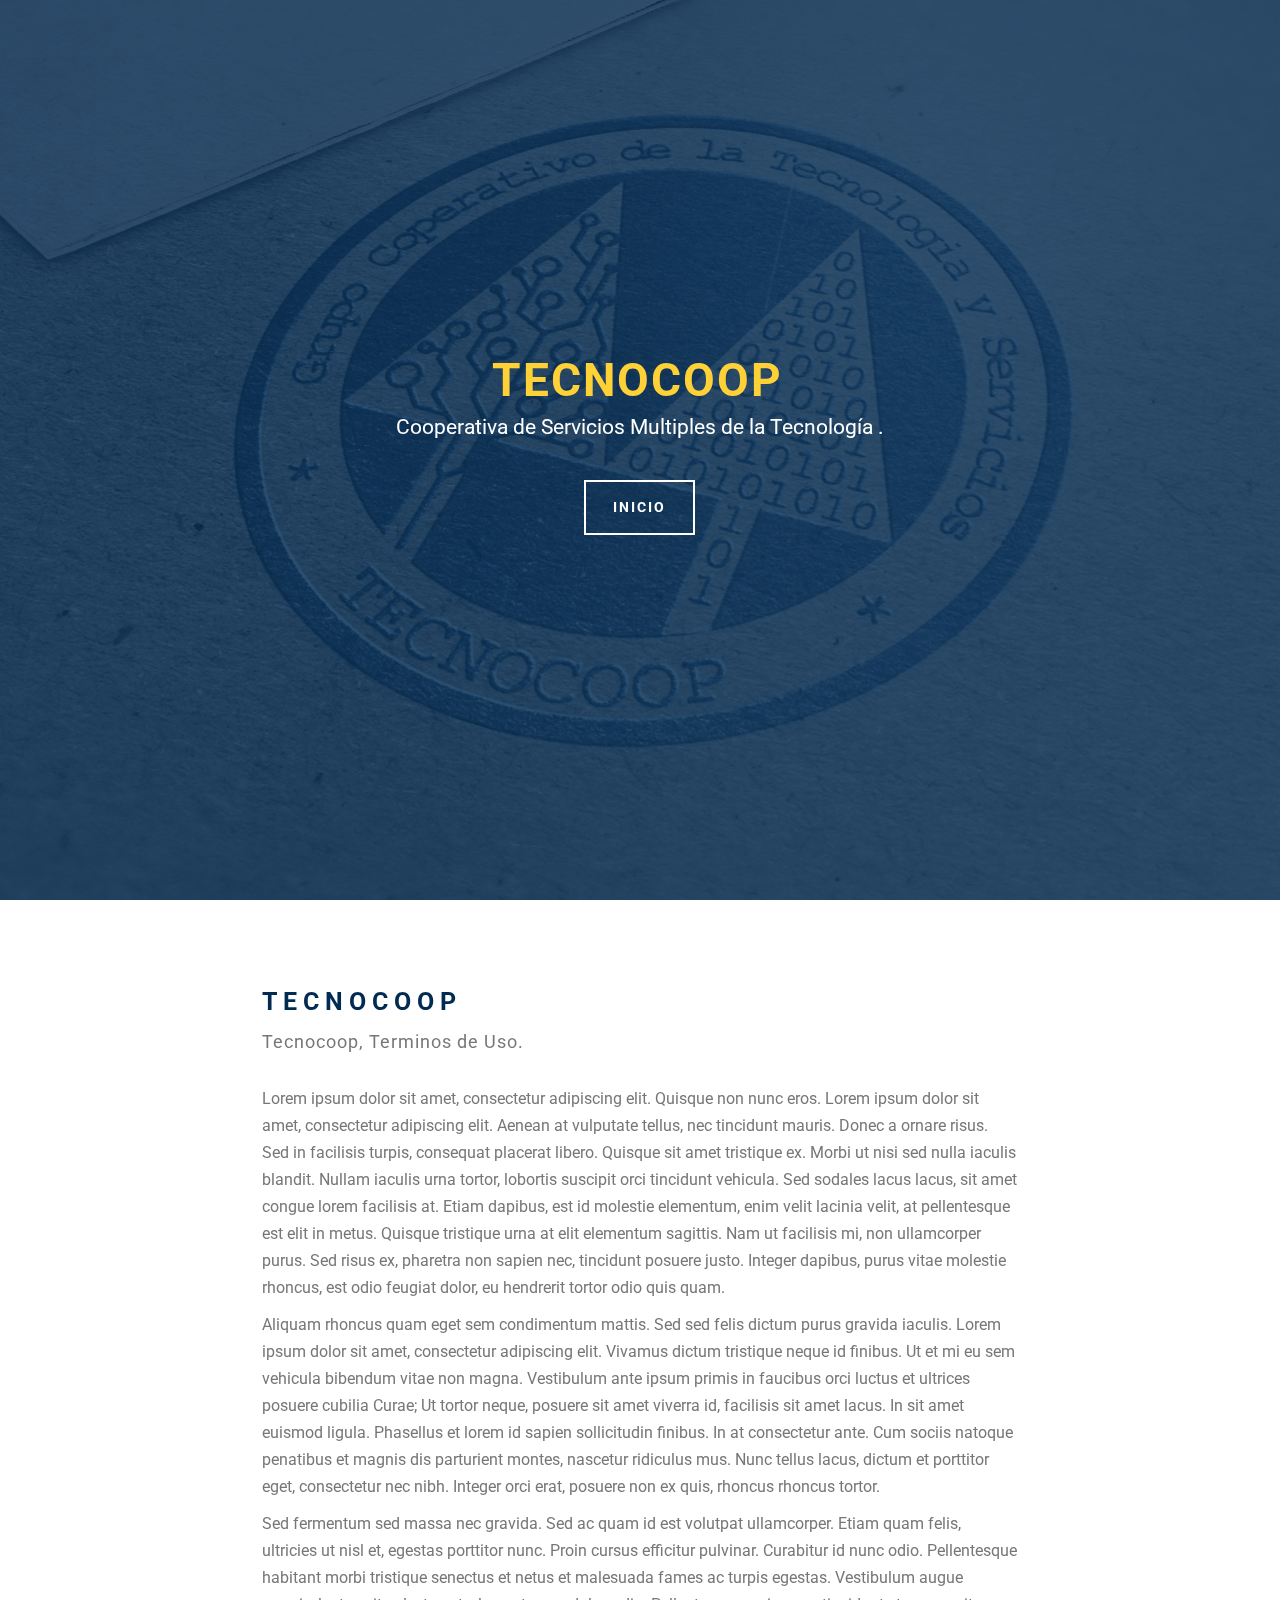
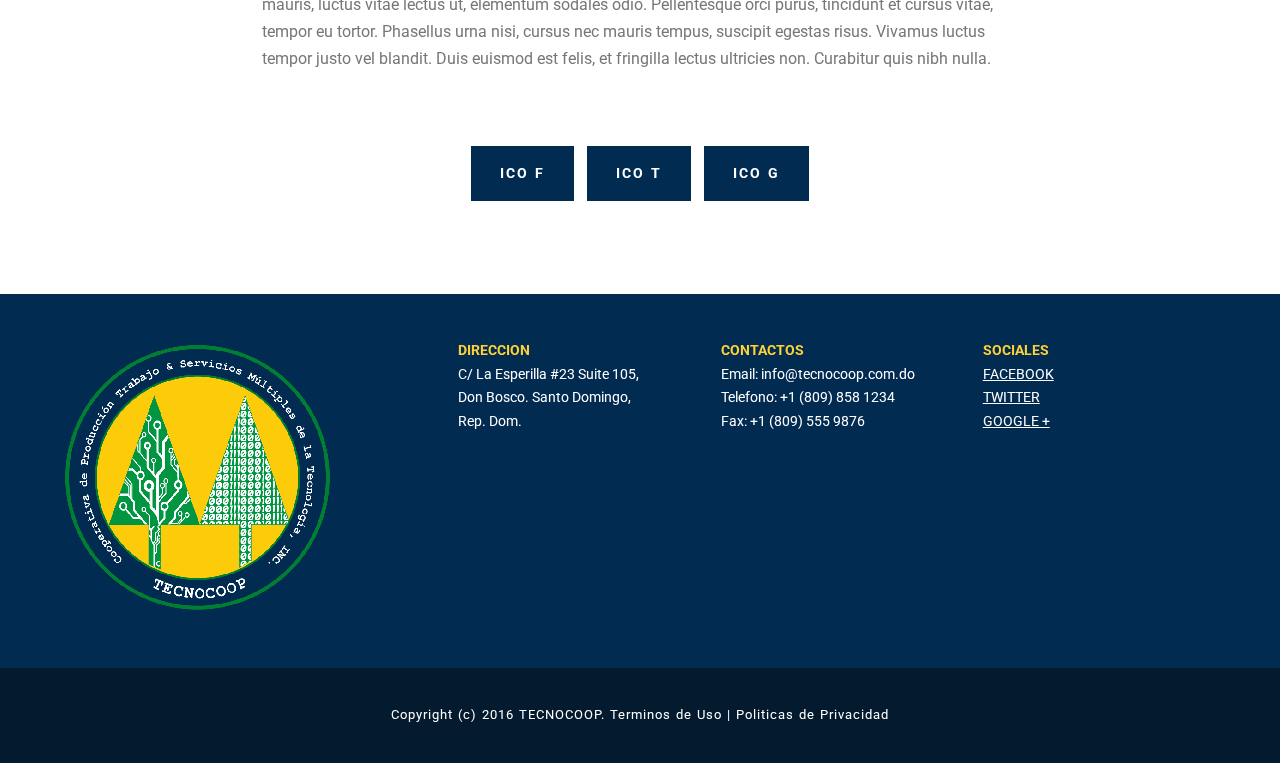
<file: page2.html>
<!DOCTYPE html>
<html>
<head>
  <!-- Site made with Mobirise Website Builder v2.8.4, https://mobirise.com -->
  <meta charset="UTF-8">
  <meta http-equiv="X-UA-Compatible" content="IE=edge">
  <meta name="generator" content="Mobirise v2.8.4, mobirise.com">
  <meta name="viewport" content="width=device-width, initial-scale=1">
  <link rel="shortcut icon" href="assets/images/logo-tecnocoop-574x589-69.png" type="image/x-icon">
  <meta name="description" content="">
  
  <link rel="stylesheet" href="https://fonts.googleapis.com/css?family=Roboto:700,400&amp;subset=cyrillic,latin,greek,vietnamese">
  <link rel="stylesheet" href="assets/bootstrap/css/bootstrap.min.css">
  <link rel="stylesheet" href="assets/animate.css/animate.min.css">
  <link rel="stylesheet" href="assets/mobirise/css/style.css">
  <link rel="stylesheet" href="assets/mobirise/css/mbr-additional.css" type="text/css">
  
  
  
</head>
<body>
<section class="engine"><a rel="nofollow" href="https://mobirise.com">Mobirise easy website maker</a></section>
<section class="mbr-box mbr-section mbr-section--relative mbr-section--fixed-size mbr-section--full-height mbr-section--bg-adapted mbr-parallax-background" id="header4-25" style="background-image: url(assets/images/cardboard-logo-mockup-2000x1300-5.jpg);">
    <div class="mbr-box__magnet mbr-box__magnet--sm-padding mbr-box__magnet--center-center">
        <div class="mbr-overlay" style="opacity: 0.8; background-color: rgb(2, 43, 81);"></div>
        <div class="mbr-box__container mbr-section__container container">
            <div class="mbr-box mbr-box--stretched"><div class="mbr-box__magnet mbr-box__magnet--center-center">
                <div class="row"><div class=" col-sm-8 col-sm-offset-2">
                    <div class="mbr-hero animated fadeInUp">
                        <h1 class="mbr-hero__text">TECNOCOOP</h1>
                        <p class="mbr-hero__subtext">Cooperativa de Servicios Multiples de la Tecnología .</p>
                    </div>
                    <div class="mbr-buttons btn-inverse mbr-buttons--center"> <a class="mbr-buttons__btn btn btn-lg btn-default animated fadeInUp delay" href="index.html">INICIO</a></div>
                </div></div>
            </div></div>
        </div>
        
    </div>
</section>

<section class="mbr-section" id="header3-26">
    <div class="mbr-section__container container mbr-section__container--first">
        <div class="mbr-header mbr-header--wysiwyg row">
            <div class="col-sm-8 col-sm-offset-2">
                <h3 class="mbr-header__text">TECNOCOOP</h3>
                <p class="mbr-header__subtext">Tecnocoop, Terminos de Uso.</p>
            </div>
        </div>
    </div>
</section>

<section class="mbr-section" id="content1-27">
    <div class="mbr-section__container container mbr-section__container--middle">
        <div class="row">
            <div class="mbr-article mbr-article--wysiwyg col-sm-8 col-sm-offset-2"><p>Lorem ipsum dolor sit amet, consectetur adipiscing elit. Quisque non nunc eros. Lorem ipsum dolor sit amet, consectetur adipiscing elit. Aenean at vulputate tellus, nec tincidunt mauris. Donec a ornare risus. Sed in facilisis turpis, consequat placerat libero. Quisque sit amet tristique ex. Morbi ut nisi sed nulla iaculis blandit. Nullam iaculis urna tortor, lobortis suscipit orci tincidunt vehicula. Sed sodales lacus lacus, sit amet congue lorem facilisis at. Etiam dapibus, est id molestie elementum, enim velit lacinia velit, at pellentesque est elit in metus. Quisque tristique urna at elit elementum sagittis. Nam ut facilisis mi, non ullamcorper purus. Sed risus ex, pharetra non sapien nec, tincidunt posuere justo. Integer dapibus, purus vitae molestie rhoncus, est odio feugiat dolor, eu hendrerit tortor odio quis quam.&nbsp;</p><p>Aliquam rhoncus quam eget sem condimentum mattis. Sed sed felis dictum purus gravida iaculis. Lorem ipsum dolor sit amet, consectetur adipiscing elit. Vivamus dictum tristique neque id finibus. Ut et mi eu sem vehicula bibendum vitae non magna. Vestibulum ante ipsum primis in faucibus orci luctus et ultrices posuere cubilia Curae; Ut tortor neque, posuere sit amet viverra id, facilisis sit amet lacus. In sit amet euismod ligula. Phasellus et lorem id sapien sollicitudin finibus. In at consectetur ante. Cum sociis natoque penatibus et magnis dis parturient montes, nascetur ridiculus mus. Nunc tellus lacus, dictum et porttitor eget, consectetur nec nibh. Integer orci erat, posuere non ex quis, rhoncus rhoncus tortor.&nbsp;</p><p>Sed fermentum sed massa nec gravida. Sed ac quam id est volutpat ullamcorper. Etiam quam felis, ultricies ut nisl et, egestas porttitor nunc. Proin cursus efficitur pulvinar. Curabitur id nunc odio. Pellentesque habitant morbi tristique senectus et netus et malesuada fames ac turpis egestas. Vestibulum augue mauris, luctus vitae lectus ut, elementum sodales odio. Pellentesque orci purus, tincidunt et cursus vitae, tempor eu tortor. Phasellus urna nisi, cursus nec mauris tempus, suscipit egestas risus. Vivamus luctus tempor justo vel blandit. Duis euismod est felis, et fringilla lectus ultricies non. Curabitur quis nibh nulla.&nbsp;</p><p><br></p></div>
        </div>
    </div>
</section>

<section class="mbr-section" id="buttons1-28">
    <div class="mbr-section__container container mbr-section__container--last">
        <div class="row">
            <div class="col-sm-8 col-sm-offset-2">
                <div class="mbr-buttons mbr-buttons--center"><a class="mbr-buttons__btn btn btn-lg btn-info" href="index.html">ICO F</a> <a class="mbr-buttons__btn btn btn-lg btn-info" href="index.html">ICO T</a> <a class="mbr-buttons__btn btn btn-lg btn-info" href="index.html">ICO G</a> </div>
            </div>
        </div>
    </div>
</section>

<section class="mbr-section mbr-section--relative mbr-section--fixed-size" id="contacts1-29" style="background-color: rgb(2, 43, 81);">
    
    <div class="mbr-section__container container">
        <div class="mbr-contacts mbr-contacts--wysiwyg row">
            <div class="col-sm-4">
                <div><a href="#top"><img class="mbr-contacts__img mbr-contacts__img--left" src="assets/images/logo-tecnocoop-574x589-62.png" alt="Tecnocoop" title="TECNOCOOP"></a></div>
            </div>
            <div class="col-sm-8">
                <div class="row">
                    <div class="col-sm-4">
                        <p class="mbr-contacts__text"><strong>DIRECCION</strong><br>
C/ La Esperilla #23 Suite 105,<br> Don Bosco. Santo Domingo,<br> Rep. Dom.</p>
                    </div>
                    <div class="col-sm-4">
                        <p class="mbr-contacts__text"><strong>CONTACTOS</strong><br>
Email: info@tecnocoop.com.do<br>Telefono: +1 (809) 858 1234<br>
Fax: +1 (809) 555 9876</p>
                    </div>
                    <div class="col-sm-4"><p class="mbr-contacts__text"><strong>SOCIALES</strong></p><ul class="mbr-contacts__list"><li><a href="http://facebook.com" class="text-white">FACEBOOK</a><a class="mbr-contacts__link text-gray" href="https://mobirise.com/"></a></li><li><a href="http://twitter.com" class="text-white">TWITTER</a></li><li><a href="http://googleplus.com" class="text-white">GOOGLE +</a></li></ul></div>
                </div>
            </div>
        </div>
    </div>
</section>

<footer class="mbr-section mbr-section--relative mbr-section--fixed-size" id="footer1-30" style="background-color: rgb(4, 26, 46);">
    
    <div class="mbr-section__container container">
        <div class="mbr-footer mbr-footer--wysiwyg row">
            <div class="col-sm-12">
                <p class="mbr-footer__copyright">Copyright (c) 2016 TECNOCOOP. Terminos de Uso | Politicas de Privacidad</p>
            </div>
        </div>
    </div>
</footer>


  <script src="assets/web/assets/jquery/jquery.min.js"></script>
  <script src="assets/bootstrap/js/bootstrap.min.js"></script>
  <script src="assets/smooth-scroll/SmoothScroll.js"></script>
  <script src="assets/jarallax/jarallax.js"></script>
  <script src="assets/mobirise/js/script.js"></script>
  
  
</body>
</html>
</file>
<file: assets/mobirise/css/mbr-additional.css>
#ext_menu-0 .mbr-brand__name
{
    font-size: 16px;
}

#ext_menu-0.mbr-navbar--stuck .mbr-navbar__section
{
    background: #022b51;
}

#header1-1 H1
{
    color: #fed136;
    font-size: 36px;
}

#header1-1 P
{
    font-size: 18px;
}

#header3-2 H3
{
    font-size: 36px;
    text-align: center;
    color: #022b51;
}

#header3-2 P
{
    text-align: center;
    font-size: 16px;
}

#pricing-table1-13 H3
{
    font-size: 24px;
}

#features1-3 P
{
    text-align: center;
    font-size: 16px;
}

#features1-3 .mbr-section__col .mbr-header__text
{
    color: #022b51;
    font-size: 20px;
}

#content5-4 .mbr-header .mbr-header__text
{
    text-align: center;
    color: #fed136;
    font-size: 32px;
}

#content5-4 .mbr-header .mbr-header__subtext
{
    text-align: center;
    color: #fff;
    font-size: 18px;
}

#content5-4 .mbr-article
{
    color: #fff;
    text-align: center;
    font-size: 16px;
}

#content5-4 .mbr-article P
{
    text-align: center;
}

#header3-5 H3
{
    font-size: 36px;
    text-align: center;
    color: #022b51;
}

#header3-5 P
{
    font-size: 16px;
    text-align: center;
}

#features1-14 .mbr-section__col .mbr-header__text
{
    font-size: 20px;
    color: #022b51;
}

#features1-14 P
{
    text-align: center;
    font-size: 16px;
}

#social-buttons1-7 .mbr-header__text
{
    color: #ffffff;
    text-align: left;
}

#form1-8 .mbr-header__text
{
    color: #022b51;
    font-size: 36px;
}

#contacts1-9 STRONG
{
    color: #fed136;
}

#contacts1-9 P
{
    color: #ffffff;
}

#footer1-10 P
{
    text-align: center;
    color: #ffffff;
}

#header4-17 H1
{
    color: #fed136;
}

#header3-18 H3
{
    color: #022b51;
}

#header3-18 P
{
    font-size: 18px;
}

#content1-19 P
{
    font-size: 16px;
}

#contacts1-9 STRONG
{
    color: #fed136;
}

#contacts1-9 P
{
    color: #ffffff;
}

.paragrph
{
    color: #777;
    font-size: 18px;
    letter-spacing: 1px;
}

#footer1-10 P
{
    text-align: center;
    color: #ffffff;
}

#header4-25 H1
{
    color: #fed136;
}

#header3-26 H3
{
    color: #022b51;
}

#header3-26 P
{
    font-size: 18px;
}

#content1-27 P
{
    font-size: 16px;
}

#contacts1-29 STRONG
{
    color: #fed136;
}

#contacts1-29 P
{
    color: #ffffff;
}

#footer1-30 P
{
    text-align: center;
    color: #ffffff;
}

.mbr-header_divider
{
    width: 60px;
    height: 4px;
    background: #022b51;
    display: block;
    margin: 20 auto;
}
</file>
<file: assets/socicon/css/socicon.min.css>
@charset "UTF-8";@font-face{font-family:"socicon";src:url("../fonts/socicon.eot");src:url("../fonts/socicon.eot?#iefix") format("embedded-opentype"),url("../fonts/socicon.woff") format("woff"),url("../fonts/socicon.ttf") format("truetype"),url("../fonts/socicon.svg#sociconregular") format("svg");font-weight:normal;font-style:normal}.socicon:before{position:relative;top:1px;display:inline-block;font-family:"socicon";font-style:normal;font-weight:normal;line-height:1;text-transform:none !important;-webkit-font-smoothing:antialiased;-moz-osx-font-smoothing:grayscale}.socicon-twitter:before{content:"\e040"}.socicon-facebook:before{content:"\e041"}.socicon-googleplus:before{content:"\e042"}.socicon-pinterest:before{content:"\e043"}.socicon-foursquare:before{content:"\e044"}.socicon-yahoo:before{content:"\e045"}.socicon-skype:before{content:"\e046"}.socicon-yelp:before{content:"\e047"}.socicon-feedburner:before{content:"\e048"}.socicon-linkedin:before{content:"\e049"}.socicon-viadeo:before{content:"\e04a"}.socicon-xing:before{content:"\e04b"}.socicon-myspace:before{content:"\e04c"}.socicon-soundcloud:before{content:"\e04d"}.socicon-spotify:before{content:"\e04e"}.socicon-grooveshark:before{content:"\e04f"}.socicon-mixcloud:before{content:"\e001"}.socicon-lastfm:before{content:"\e050"}.socicon-youtube:before{content:"\e051"}.socicon-vimeo:before{content:"\e052"}.socicon-dailymotion:before{content:"\e053"}.socicon-vine:before{content:"\e054"}.socicon-flickr:before{content:"\e055"}.socicon-500px:before{content:"\e056"}.socicon-instagram:before{content:"\e057"}.socicon-wordpress:before{content:"\e058"}.socicon-tumblr:before{content:"\e059"}.socicon-blogger:before{content:"\e020"}.socicon-technorati:before{content:"\e021"}.socicon-reddit:before{content:"\e022"}.socicon-dribbble:before{content:"\e023"}.socicon-stumbleupon:before{content:"\e024"}.socicon-digg:before{content:"\e025"}.socicon-envato:before{content:"\e026"}.socicon-behance:before{content:"\e027"}.socicon-delicious:before{content:"\e028"}.socicon-deviantart:before{content:"\e029"}.socicon-forrst:before{content:"\e02a"}.socicon-play:before{content:"\e02b"}.socicon-zerply:before{content:"\e02c"}.socicon-wikipedia:before{content:"\e02d"}.socicon-apple:before{content:"\e02e"}.socicon-flattr:before{content:"\e02f"}.socicon-github:before{content:"\e030"}.socicon-friendfeed:before{content:"\e032"}.socicon-newsvine:before{content:"\e033"}.socicon-identica:before{content:"\e034"}.socicon-bebo:before{content:"\e035"}.socicon-zynga:before{content:"\e036"}.socicon-steam:before{content:"\e037"}.socicon-xbox:before{content:"\e038"}.socicon-windows:before{content:"\e039"}.socicon-outlook:before{content:"\e010"}.socicon-coderwall:before{content:"\e011"}.socicon-tripadvisor:before{content:"\e012"}.socicon-appnet:before{content:"\e013"}.socicon-goodreads:before{content:"\e014"}.socicon-tripit:before{content:"\e015"}.socicon-lanyrd:before{content:"\e016"}.socicon-slideshare:before{content:"\e017"}.socicon-buffer:before{content:"\e018"}.socicon-rss:before{content:"\e00b"}.socicon-vkontakte:before{content:"\e01a"}.socicon-disqus:before{content:"\e019"}.socicon-houzz:before{content:"\e00a"}.socicon-mail:before{content:"\e01f"}.socicon-patreon:before{content:"\e01c"}.socicon-paypal:before{content:"\e00c"}.socicon-playstation:before{content:"\e03d"}.socicon-smugmug:before{content:"\e05e"}.socicon-swarm:before{content:"\e003"}.socicon-triplej:before{content:"\e009"}.socicon-yammer:before{content:"\e005"}.socicon-stackoverflow:before{content:"\e007"}.socicon-drupal:before{content:"\e002"}.socicon-odnoklassniki:before{content:"\e00d"}.socicon-android:before{content:"\e03e"}.socicon-meetup:before{content:"\e03c"}.socicon-persona:before{content:"\e008"}.socicon-amazon:before{content:"\e05c"}.socicon-ello:before{content:"\e006"}.socicon-8tracks:before{content:"\e05b"}.socicon-twitch:before{content:"\e05a"}.socicon-airbnb:before{content:"\e00e"}.socicon-pocket:before{content:"\e01e"}.socicon-whatsapp:before{content:"\e01b"}.socicon-storehouse:before{content:"\e01d"}.socicon-icq:before{content:"\e05d"}.socicon-modelmayhem:before{content:"\e000"}.socicon-istock:before{content:"\e004"}.socicon-angellist:before{content:"\e062"}.socicon-periscope:before{content:"\e00f"}.socicon-ravelry:before{content:"\e05f"}.socicon-snapchat:before{content:"\e03f"}.socicon-weibo:before{content:"\e060"}.socicon-douban:before{content:"\e03b"}.socicon-baidu:before{content:"\e061"}.socicon-qq:before{content:"\e03a"}.socicon-renren:before{content:"\e031"}.socicon-ebay:before{content:"\e063"}.socicon-imdb:before{content:"\e064"}.socicon-stayfriends:before{content:"\e065"}.socicon-residentadvisor:before{content:"\e066"}.socicon-google:before{content:"\e067"}.socicon-yandex:before{content:"\e068"}.socicon-sharethis:before{content:"\e069"}.socicon-bandcamp:before{content:"\e06a"}.socicon-itunes:before{content:"\e06b"}.socicon-deezer:before{content:"\e06c"}.socicon-medium:before{content:"\e06d"}.socicon-telegram:before{content:"\e06e"}.socicon-openid:before{content:"\e06f"}.socicon-amplement:before{content:"\e070"}.socicon-bg-twitter{background:#4da7de}.socicon-bg-twitter:hover{background:#4da7de !important}.socicon-bg-facebook{background:#3e5b98}.socicon-bg-facebook:hover{background:#3e5b98 !important}.socicon-bg-googleplus{background:#dd4b39}.socicon-bg-googleplus:hover{background:#dd4b39 !important}.socicon-bg-pinterest{background:#c92619}.socicon-bg-pinterest:hover{background:#c92619 !important}.socicon-bg-foursquare{background:#f94877}.socicon-bg-foursquare:hover{background:#f94877 !important}.socicon-bg-yahoo{background:#6e2a85}.socicon-bg-yahoo:hover{background:#6e2a85 !important}.socicon-bg-skype{background:#28abe3}.socicon-bg-skype:hover{background:#28abe3 !important}.socicon-bg-yelp{background:#c83218}.socicon-bg-yelp:hover{background:#c83218 !important}.socicon-bg-feedburner{background:#fc0}.socicon-bg-feedburner:hover{background:#fc0 !important}.socicon-bg-linkedin{background:#3371b7}.socicon-bg-linkedin:hover{background:#3371b7 !important}.socicon-bg-viadeo{background:#e4a000}.socicon-bg-viadeo:hover{background:#e4a000 !important}.socicon-bg-xing{background:#005a60}.socicon-bg-xing:hover{background:#005a60 !important}.socicon-bg-myspace{background:#323232}.socicon-bg-myspace:hover{background:#323232 !important}.socicon-bg-soundcloud{background:#fe3801}.socicon-bg-soundcloud:hover{background:#fe3801 !important}.socicon-bg-spotify{background:#7bb342}.socicon-bg-spotify:hover{background:#7bb342 !important}.socicon-bg-grooveshark{background:#000}.socicon-bg-grooveshark:hover{background:#000 !important}.socicon-bg-mixcloud{background:#000}.socicon-bg-mixcloud:hover{background:#000 !important}.socicon-bg-lastfm{background:#d41316}.socicon-bg-lastfm:hover{background:#d41316 !important}.socicon-bg-youtube{background:#e02a20}.socicon-bg-youtube:hover{background:#e02a20 !important}.socicon-bg-vimeo{background:#51b5e7}.socicon-bg-vimeo:hover{background:#51b5e7 !important}.socicon-bg-dailymotion{background:#004e72}.socicon-bg-dailymotion:hover{background:#004e72 !important}.socicon-bg-vine{background:#00b389}.socicon-bg-vine:hover{background:#00b389 !important}.socicon-bg-flickr{background:#1e1e1b}.socicon-bg-flickr:hover{background:#1e1e1b !important}.socicon-bg-500px{background:#58a9de}.socicon-bg-500px:hover{background:#58a9de !important}.socicon-bg-instagram{background:#9c7c6e}.socicon-bg-instagram:hover{background:#9c7c6e !important}.socicon-bg-wordpress{background:#464646}.socicon-bg-wordpress:hover{background:#464646 !important}.socicon-bg-tumblr{background:#45556c}.socicon-bg-tumblr:hover{background:#45556c !important}.socicon-bg-blogger{background:#ec661c}.socicon-bg-blogger:hover{background:#ec661c !important}.socicon-bg-technorati{background:#5cb030}.socicon-bg-technorati:hover{background:#5cb030 !important}.socicon-bg-reddit{background:#e74a1e}.socicon-bg-reddit:hover{background:#e74a1e !important}.socicon-bg-dribbble{background:#e84d88}.socicon-bg-dribbble:hover{background:#e84d88 !important}.socicon-bg-stumbleupon{background:#e64011}.socicon-bg-stumbleupon:hover{background:#e64011 !important}.socicon-bg-digg{background:#1d1d1b}.socicon-bg-digg:hover{background:#1d1d1b !important}.socicon-bg-envato{background:#597c3a}.socicon-bg-envato:hover{background:#597c3a !important}.socicon-bg-behance{background:#000}.socicon-bg-behance:hover{background:#000 !important}.socicon-bg-delicious{background:#020202}.socicon-bg-delicious:hover{background:#020202 !important}.socicon-bg-deviantart{background:#c5d200}.socicon-bg-deviantart:hover{background:#c5d200 !important}.socicon-bg-forrst{background:#5b9a68}.socicon-bg-forrst:hover{background:#5b9a68 !important}.socicon-bg-play{background:#000}.socicon-bg-play:hover{background:#000 !important}.socicon-bg-zerply{background:#9dbc7a}.socicon-bg-zerply:hover{background:#9dbc7a !important}.socicon-bg-wikipedia{background:#000}.socicon-bg-wikipedia:hover{background:#000 !important}.socicon-bg-apple{background:#b9bfc1}.socicon-bg-apple:hover{background:#b9bfc1 !important}.socicon-bg-flattr{background:#f67c1a}.socicon-bg-flattr:hover{background:#f67c1a !important}.socicon-bg-github{background:#221e1b}.socicon-bg-github:hover{background:#221e1b !important}.socicon-bg-friendfeed{background:#2f72c4}.socicon-bg-friendfeed:hover{background:#2f72c4 !important}.socicon-bg-newsvine{background:#075b2f}.socicon-bg-newsvine:hover{background:#075b2f !important}.socicon-bg-identica{background:#000}.socicon-bg-identica:hover{background:#000 !important}.socicon-bg-bebo{background:#ef1011}.socicon-bg-bebo:hover{background:#ef1011 !important}.socicon-bg-zynga{background:#dc0606}.socicon-bg-zynga:hover{background:#dc0606 !important}.socicon-bg-steam{background:#171a21}.socicon-bg-steam:hover{background:#171a21 !important}.socicon-bg-xbox{background:#92c83e}.socicon-bg-xbox:hover{background:#92c83e !important}.socicon-bg-windows{background:#00bdf6}.socicon-bg-windows:hover{background:#00bdf6 !important}.socicon-bg-outlook{background:#0072c6}.socicon-bg-outlook:hover{background:#0072c6 !important}.socicon-bg-coderwall{background:#3e8dcc}.socicon-bg-coderwall:hover{background:#3e8dcc !important}.socicon-bg-tripadvisor{background:#4b7e37}.socicon-bg-tripadvisor:hover{background:#4b7e37 !important}.socicon-bg-appnet{background:#494949}.socicon-bg-appnet:hover{background:#494949 !important}.socicon-bg-goodreads{background:#463020}.socicon-bg-goodreads:hover{background:#463020 !important}.socicon-bg-tripit{background:#1982c3}.socicon-bg-tripit:hover{background:#1982c3 !important}.socicon-bg-lanyrd{background:#3c80c9}.socicon-bg-lanyrd:hover{background:#3c80c9 !important}.socicon-bg-slideshare{background:#4ba3a6}.socicon-bg-slideshare:hover{background:#4ba3a6 !important}.socicon-bg-buffer{background:#000}.socicon-bg-buffer:hover{background:#000 !important}.socicon-bg-rss{background:#f26109}.socicon-bg-rss:hover{background:#f26109 !important}.socicon-bg-vkontakte{background:#5a7fa6}.socicon-bg-vkontakte:hover{background:#5a7fa6 !important}.socicon-bg-disqus{background:#2e9fff}.socicon-bg-disqus:hover{background:#2e9fff !important}.socicon-bg-houzz{background:#7cc04b}.socicon-bg-houzz:hover{background:#7cc04b !important}.socicon-bg-mail{background:#000}.socicon-bg-mail:hover{background:#000 !important}.socicon-bg-patreon{background:#e44727}.socicon-bg-patreon:hover{background:#e44727 !important}.socicon-bg-paypal{background:#009cde}.socicon-bg-paypal:hover{background:#009cde !important}.socicon-bg-playstation{background:#000}.socicon-bg-playstation:hover{background:#000 !important}.socicon-bg-smugmug{background:#acfd32}.socicon-bg-smugmug:hover{background:#acfd32 !important}.socicon-bg-swarm{background:#fc9d3c}.socicon-bg-swarm:hover{background:#fc9d3c !important}.socicon-bg-triplej{background:#e53531}.socicon-bg-triplej:hover{background:#e53531 !important}.socicon-bg-yammer{background:#1175c4}.socicon-bg-yammer:hover{background:#1175c4 !important}.socicon-bg-stackoverflow{background:#fd9827}.socicon-bg-stackoverflow:hover{background:#fd9827 !important}.socicon-bg-drupal{background:#00598e}.socicon-bg-drupal:hover{background:#00598e !important}.socicon-bg-odnoklassniki{background:#f48420}.socicon-bg-odnoklassniki:hover{background:#f48420 !important}.socicon-bg-android{background:#8ec047}.socicon-bg-android:hover{background:#8ec047 !important}.socicon-bg-meetup{background:#e2373c}.socicon-bg-meetup:hover{background:#e2373c !important}.socicon-bg-persona{background:#e6753d}.socicon-bg-persona:hover{background:#e6753d !important}.socicon-bg-amazon{background:#f90}.socicon-bg-amazon:hover{background:#f90 !important}.socicon-bg-ello{background:#000}.socicon-bg-ello:hover{background:#000 !important}.socicon-bg-8tracks{background:#122c4b}.socicon-bg-8tracks:hover{background:#122c4b !important}.socicon-bg-twitch{background:#6441a5}.socicon-bg-twitch:hover{background:#6441a5 !important}.socicon-bg-airbnb{background:#ff5a5f}.socicon-bg-airbnb:hover{background:#ff5a5f !important}.socicon-bg-pocket{background:#ed4055}.socicon-bg-pocket:hover{background:#ed4055 !important}.socicon-bg-whatsapp{background:#20b038}.socicon-bg-whatsapp:hover{background:#20b038 !important}.socicon-bg-storehouse{background:#25b0e6}.socicon-bg-storehouse:hover{background:#25b0e6 !important}.socicon-bg-icq{background:#7ebd00}.socicon-bg-icq:hover{background:#7ebd00 !important}.socicon-bg-modelmayhem{background:#000}.socicon-bg-modelmayhem:hover{background:#000 !important}.socicon-bg-istock{background:#000}.socicon-bg-istock:hover{background:#000 !important}.socicon-bg-angellist{background:#000}.socicon-bg-angellist:hover{background:#000 !important}.socicon-bg-periscope{background:#3aa4c6}.socicon-bg-periscope:hover{background:#3aa4c6 !important}.socicon-bg-ravelry{background:#b6014c}.socicon-bg-ravelry:hover{background:#b6014c !important}.socicon-bg-snapchat{background:#fffa37}.socicon-bg-snapchat:hover{background:#fffa37 !important}.socicon-bg-weibo{background:#e31c34}.socicon-bg-weibo:hover{background:#e31c34 !important}.socicon-bg-douban{background:#3ca353}.socicon-bg-douban:hover{background:#3ca353 !important}.socicon-bg-baidu{background:#2629d9}.socicon-bg-baidu:hover{background:#2629d9 !important}.socicon-bg-qq{background:#4297d3}.socicon-bg-qq:hover{background:#4297d3 !important}.socicon-bg-renren{background:#2266b0}.socicon-bg-renren:hover{background:#2266b0 !important}.socicon-bg-ebay{background:#333}.socicon-bg-ebay:hover{background:#333 !important}.socicon-bg-imdb{background:#e8ba00}.socicon-bg-imdb:hover{background:#e8ba00 !important}.socicon-bg-stayfriends{background:#f08a1c}.socicon-bg-stayfriends:hover{background:#f08a1c !important}.socicon-bg-residentadvisor{background:#b3be1b}.socicon-bg-residentadvisor:hover{background:#b3be1b !important}.socicon-bg-google{background:#4285f4}.socicon-bg-google:hover{background:#4285f4 !important}.socicon-bg-yandex{background:#f00}.socicon-bg-yandex:hover{background:#f00 !important}.socicon-bg-sharethis{background:#01bf01}.socicon-bg-sharethis:hover{background:#01bf01 !important}.socicon-bg-bandcamp{background:#619aa9}.socicon-bg-bandcamp:hover{background:#619aa9 !important}.socicon-bg-itunes{background:#ff5e51}.socicon-bg-itunes:hover{background:#ff5e51 !important}.socicon-bg-deezer{background:#32323d}.socicon-bg-deezer:hover{background:#32323d !important}.socicon-bg-medium{background:#000}.socicon-bg-medium:hover{background:#000 !important}.socicon-bg-telegram{background:#08c}.socicon-bg-telegram:hover{background:#08c !important}.socicon-bg-openid{background:#f78c40}.socicon-bg-openid:hover{background:#f78c40 !important}.socicon-bg-amplement{background:#0996c3}.socicon-bg-amplement:hover{background:#0996c3 !important}
</file>
<file: assets/mobirise/css/style.css>
.is-builder .animated
{
    -webkit-animation-name: none !important;
    animation-name: none !important;
}

html
{
    position: relative;
    min-height: 100%;
}

.mbr-embedded-video
{
    position: relative;
}

.mbr-background-video,
.mbr-background-video-preview
{
    bottom: 0;
    left: 0;
    overflow: hidden;
    position: absolute;
    right: 0;
    top: 0;
}

.mbr-parallax-background,
.mbr-background
{
    background-attachment: fixed !important;
    background-position: 50% 0;
    background-repeat: no-repeat;
    background-size: cover !important;
}

.mbr-hidden-scrollbar .mbr-parallax-background
{
    background-size: auto 130%;
}

.mobile .mbr-parallax-background
{
    background-attachment: scroll !important;
}

.mbr-background
{
    background-attachment: scroll !important;
}

.mbr-navbar
{
    position: relative;
    width: 100%;
}

.mbr-navbar:before
{
    content: "";
    display: block;
}

.mbr-navbar__brand-link:after,
.mbr-navbar__brand-img
{
    height: 74px;
}

.mbr-navbar:before,
.mbr-navbar__container
{
    height: 98px;
}

.mbr-navbar--ss .mbr-navbar__brand-link:after,
.mbr-navbar--ss .mbr-navbar__brand-img
{
    height: 74px;
}

.mbr-navbar--ss:before,
.mbr-navbar--ss .mbr-navbar__container
{
    height: 98px;
}

.mbr-navbar--xs .mbr-navbar__brand-link:after,
.mbr-navbar--xs .mbr-navbar__brand-img
{
    height: 32px;
}

.mbr-navbar--xs:before,
.mbr-navbar--xs .mbr-navbar__container
{
    height: 56px;
}

.mbr-navbar--s .mbr-navbar__brand-link:after,
.mbr-navbar--s .mbr-navbar__brand-img
{
    height: 48px;
}

.mbr-navbar--s:before,
.mbr-navbar--s .mbr-navbar__container
{
    height: 72px;
}

.mbr-navbar--m .mbr-navbar__brand-link:after,
.mbr-navbar--m .mbr-navbar__brand-img
{
    height: 64px;
}

.mbr-navbar--m:before,
.mbr-navbar--m .mbr-navbar__container
{
    height: 88px;
}

.mbr-navbar--l .mbr-navbar__brand-link:after,
.mbr-navbar--l .mbr-navbar__brand-img
{
    height: 96px;
}

.mbr-navbar--l:before,
.mbr-navbar--l .mbr-navbar__container
{
    height: 120px;
}

.mbr-navbar--xl .mbr-navbar__brand-link:after,
.mbr-navbar--xl .mbr-navbar__brand-img
{
    height: 128px;
}

.mbr-navbar--xl:before,
.mbr-navbar--xl .mbr-navbar__container
{
    height: 152px;
}

.mbr-navbar--short .mbr-navbar__brand-link:after,
.mbr-navbar--short .mbr-navbar__brand-img
{
    height: 40px;
}

.mbr-navbar--short:before,
.mbr-navbar--short .mbr-navbar__container
{
    height: 64px;
}

.mbr-navbar--short .mbr-navbar__container
{
    padding: 12px 0;
}

@media (max-width: 767px)
{
    .mbr-navbar--short .mbr-navbar__brand-link:after,
  .mbr-navbar--short .mbr-navbar__brand-img
    {
        height: 31px;
    }
    .mbr-navbar--short:before,
  .mbr-navbar--short .mbr-navbar__container
    {
        height: 45px;
    }
    .mbr-navbar--short .mbr-navbar__container
    {
        padding: 7px 0;
    }
}

.mbr-navbar__brand-img
{
    position: relative;
}

.mbr-navbar__brand-img,
.mbr-navbar__container,
.mbr-navbar__section
{
    -webkit-transition: all 300ms ease-in-out 0s;
    -o-transition: all 300ms ease-in-out 0s;
    transition: all 300ms ease-in-out 0s;
}

.mbr-navbar__section
{
    background: #2c2c2c;
    height: auto;
    position: absolute;
    top: 0;
    width: 100%;
    z-index: 1000;
}

.mbr-navbar__container
{
    display: table;
    padding: 12px 0;
    width: 100%;
}

.mbr-navbar__menu-box
{
    display: table;
    width: 100%;
}

.mbr-navbar__menu-box--inline-left,
.mbr-navbar__menu-box--inline-center,
.mbr-navbar__menu-box--inline-right
{
    display: block;
    text-align: left;
}

.mbr-navbar__menu-box--inline-center
{
    text-align: center;
}

.mbr-navbar__menu-box--inline-right
{
    text-align: right;
}

.mbr-navbar__column
{
    display: table-cell;
    vertical-align: middle;
}

.mbr-navbar__column--xxs
{
    width: 1%;
}

.mbr-navbar__column--xs
{
    width: 10%;
}

.mbr-navbar__column--s
{
    width: 20%;
}

.mbr-navbar__column--m
{
    width: 30%;
}

.mbr-navbar__column--l
{
    width: 40%;
}

.mbr-navbar__column--xl
{
    width: 50%;
}

.mbr-navbar__menu-box--inline-left .mbr-navbar__column,
.mbr-navbar__menu-box--inline-center .mbr-navbar__column,
.mbr-navbar__menu-box--inline-right .mbr-navbar__column
{
    display: inline-block;
}

.mbr-navbar__items
{
    float: left;
    padding-left: 0px;
    position: relative;
    left: -20px;
}

.mbr-navbar__items--right
{
    float: right;
    left: 0;
}

.mbr-navbar__item
{
    display: block;
    float: left;
    position: relative;
}

.mbr-navbar__hamburger
{
    display: none;
    margin-top: -11px;
    position: absolute;
    right: 0;
    top: 50%;
    z-index: 10000;
}

.mbr-navbar--collapsed .mbr-navbar__container
{
    position: relative;
}

.mbr-navbar--collapsed .mbr-navbar__column
{
    display: block;
    width: 100%;
}

.mbr-navbar--collapsed .mbr-navbar__items--right
{
    padding-top: 13px;
}

.mbr-navbar--collapsed .mbr-navbar__menu
{
    background: rgba(0, 0, 0, 0.9);
    display: none;
    height: 100%;
    left: 0;
    position: fixed;
    top: 0;
    width: 100%;
    z-index: 9999;
}

.mbr-navbar--collapsed .mbr-navbar__menu-box
{
    display: table-cell;
    vertical-align: middle;
}

.mbr-navbar--collapsed .mbr-navbar__items
{
    float: none;
}

.mbr-navbar--collapsed .mbr-navbar__item
{
    float: none;
}

.mbr-navbar--collapsed .mbr-navbar__hamburger
{
    display: block;
}

.mbr-navbar--collapsed.mbr-navbar--open .mbr-navbar__menu
{
    display: table;
}

.mbr-navbar--collapsed.mbr-navbar--open:not(.mbr-navbar--sticky) .mbr-navbar__section
{
    background: none;
    position: fixed;
}

.mbr-navbar--collapsed.mbr-navbar--open .mbr-navbar__brand
{
    visibility: hidden;
}

.mbr-navbar--collapsed.mbr-navbar--sticky.mbr-navbar--open .mbr-navbar__brand
{
    visibility: visible;
}

.mbr-navbar--collapsed.mbr-navbar--open .mbr-navbar__brand-img,
.mbr-navbar--collapsed.mbr-navbar--open .mbr-navbar__container
{
    -webkit-transition: none;
    -o-transition: none;
    transition: none;
}

.mbr-navbar--freeze.mbr-navbar--collapsed.mbr-navbar--open .mbr-navbar__hamburger,
.mbr-navbar--freeze.mbr-navbar--collapsed.mbr-navbar--open .mbr-navbar__hamburger:hover
{
    color: #fff !important;
}

.mbr-navbar--sticky .mbr-navbar__section
{
    position: fixed;
}

.mbr-navbar--absolute
{
    position: absolute;
}

.mbr-navbar--transparent .mbr-navbar__section
{
    background: none;
}

.mbr-navbar--stuck .mbr-navbar__section,
.mbr-navbar--relative .mbr-navbar__section
{
    background: #2c2c2c;
}

@media (max-width: 991px)
{
    .mbr-navbar--auto-collapse .mbr-navbar__container
    {
        position: relative;
    }
    .mbr-navbar--auto-collapse .mbr-navbar__column
    {
        display: block;
        width: 100%;
    }
    .mbr-navbar--auto-collapse .mbr-navbar__items--right
    {
        padding-top: 13px;
    }
    .mbr-navbar--auto-collapse .mbr-navbar__menu
    {
        background: rgba(0, 0, 0, 0.9);
        display: none;
        height: 100%;
        left: 0;
        position: fixed;
        top: 0;
        width: 100%;
        z-index: 9999;
    }
    .mbr-navbar--auto-collapse .mbr-navbar__menu-box
    {
        display: table-cell;
        vertical-align: middle;
    }
    .mbr-navbar--auto-collapse .mbr-navbar__items
    {
        float: none;
    }
    .mbr-navbar--auto-collapse .mbr-navbar__item
    {
        float: none;
    }
    .mbr-navbar--auto-collapse .mbr-navbar__hamburger
    {
        display: block;
    }
    .mbr-navbar--auto-collapse.mbr-navbar--open .mbr-navbar__menu
    {
        display: table;
    }
    .mbr-navbar--auto-collapse.mbr-navbar--open:not(.mbr-navbar--sticky) .mbr-navbar__section
    {
        background: none;
        position: fixed;
    }
    .mbr-navbar--auto-collapse.mbr-navbar--open .mbr-navbar__brand
    {
        visibility: hidden;
    }
    .mbr-navbar--auto-collapse.mbr-navbar--sticky.mbr-navbar--open .mbr-navbar__brand
    {
        visibility: visible;
    }
    .mbr-navbar--auto-collapse.mbr-navbar--open .mbr-navbar__brand-img,
  .mbr-navbar--auto-collapse.mbr-navbar--open .mbr-navbar__container
    {
        -webkit-transition: none;
        -o-transition: none;
        transition: none;
    }
    .mbr-navbar--freeze.mbr-navbar--auto-collapse.mbr-navbar--open .mbr-navbar__hamburger,
  .mbr-navbar--freeze.mbr-navbar--auto-collapse.mbr-navbar--open .mbr-navbar__hamburger:hover
    {
        color: #fff !important;
    }
}

.mbr-after-navbar:before
{
    content: "";
    display: block;
    height: 98px;
}

.mbr-hamburger
{
    cursor: pointer;
    height: 23px;
    width: 30px;
}

.mbr-hamburger:focus
{
    outline: none;
}

.mbr-hamburger__line,
.mbr-hamburger__line:before,
.mbr-hamburger__line:after
{
    content: "";
    position: absolute;
    display: block;
    height: 1px;
    cursor: pointer;
}

.mbr-hamburger__line,
.mbr-hamburger__line:before,
.mbr-hamburger__line:after
{
    width: 30px;
    border-bottom: 5px solid;
    top: 9px;
}

.mbr-hamburger__line:before
{
    top: -9px;
}

.mbr-hamburger__line:after
{
    top: 9px;
}

.mbr-hamburger__line,
.mbr-hamburger__line:before,
.mbr-hamburger__line:after
{
    -webkit-transition: all 300ms ease-in-out;
    transition: all 300ms ease-in-out;
}

.mbr-hamburger--open .mbr-hamburger__line
{
    border-color: transparent;
}

.mbr-hamburger--open .mbr-hamburger__line:before,
.mbr-hamburger--open .mbr-hamburger__line:after
{
    top: 0;
}

.mbr-hamburger--open .mbr-hamburger__line:before
{
    -ms-transform: rotate(45deg);
    -webkit-transform: rotate(45deg);
    transform: rotate(45deg);
}

.mbr-hamburger--open .mbr-hamburger__line:after
{
    top: 10px;
    -ms-transform: translatey(-10px) rotate(-45deg);
    -webkit-transform: translatey(-10px) rotate(-45deg);
    transform: translatey(-10px) rotate(-45deg);
}

@media (max-width: 767px)
{
    .mbr-hamburger
    {
        height: 23px;
        width: 27px;
    }
    .mbr-hamburger__line,
  .mbr-hamburger__line:before,
  .mbr-hamburger__line:after
    {
        width: 27px;
        border-bottom: 4px solid;
        top: 9px;
    }
    .mbr-hamburger__line:before
    {
        top: -9px;
    }
    .mbr-hamburger__line:after
    {
        top: 9px;
    }
}

.mbr-brand
{
    display: block;
    float: left;
    position: relative;
}

.mbr-brand,
.mbr-brand:hover
{
    text-decoration: none;
}

.mbr-brand__name
{
    display: block;
    font-weight: bold;
    margin-top: 5px;
    text-align: center;
}

.mbr-brand__name,
.mbr-brand__name:hover
{
    text-decoration: none;
}

.mbr-brand--inline
{
    display: table;
}

.mbr-brand--inline:after
{
    content: "";
    display: table-cell;
    width: 1px;
}

.mbr-brand--inline .mbr-brand__logo,
.mbr-brand--inline .mbr-brand__name
{
    display: table-cell;
    vertical-align: middle;
}

.mbr-brand--inline .mbr-brand__logo
{
    padding-right: 10px;
}

.mbr-brand--inline .mbr-brand__name
{
    margin: 0;
    text-align: left;
}

.mbr-form
{
    display: table;
    margin-top: -13px;
    position: relative;
    top: 14px;
    width: 100%;
}

.mbr-form__left,
.mbr-form__right
{
    display: table-cell;
    vertical-align: top;
}

.mbr-form__left
{
    padding-right: 3px;
}

.mbr-form__right
{
    width: 1px;
}

@media (max-width: 530px)
{
    .mbr-form
    {
        display: block;
        margin-top: -27px;
        position: relative;
        top: 26px;
    }
    .mbr-form__left,
  .mbr-form__right
    {
        display: block;
    }
    .mbr-form__left
    {
        margin-bottom: 12px;
        padding-right: 0;
    }
    .mbr-form__right
    {
        width: 100%;
    }
}

.mbr-section
{
    padding: 0 20px;
}

.mbr-section--no-padding
{
    padding: 0;
}

.mbr-section--relative
{
    position: relative;
}

.mbr-section--fixed-size
{
    overflow: hidden;
}

.mbr-section--full-height
{
    height: 100vh;
}

.mbr-section--full-height.mbr-after-navbar:before
{
    display: none;
}

.mbr-section--bg-adapted
{
    background-attachment: scroll;
    background-position: 50% 0;
    background-repeat: no-repeat;
    background-size: cover;
}

.mbr-section--gray
{
    background-color: #444444;
}

.mbr-section--light-gray
{
    background-color: #f0f0f0;
}

.mbr-section--dark-gray
{
    background-color: #3c3c3c;
}

.mbr-section__container
{
    padding: 0;
    position: relative;
    z-index: 3;
}

.mbr-section-space93px
{
    margin-bottom: 93px;
}

.mbr-section__container--center
{
    text-align: center;
}

.mbr-section__container--std-padding
{
    padding: 93px 0;
}

.mbr-section__container--std-top-padding
{
    padding-top: 93px;
}

.mbr-section__container--std-bot-padding
{
    padding-bottom: 93px;
}

.mbr-section__container--sm-padding
{
    padding: 41px 0;
}

.mbr-section__container--sm-top-padding
{
    padding-top: 41px;
}

.mbr-section__container--sm-bot-padding
{
    padding-bottom: 41px;
}

.mbr-section__container--isolated
{
    padding-bottom: 93px;
    padding-top: 93px;
}

.mbr-section__container--first
{
    padding-top: 93px;
    padding-bottom: 41px;
}

.mbr-section__container--middle
{
    padding-bottom: 41px;
}

.mbr-section__container--last
{
    padding-bottom: 93px;
}

.mbr-section__row
{
    margin-left: -24px;
    margin-right: -24px;
}

.mbr-section__col
{
    overflow: hidden;
    padding-left: 24px;
    padding-right: 24px;
}

.mbr-section__left
{
    padding-right: 40px;
}

.mbr-section__right
{
    padding-left: 15px;
}

.mbr-section__header
{
    line-height: 1.5em;
    margin: -10px 0 0;
    text-align: center;
}

@media (min-width: 768px)
{
    .mbr-section--short-paddings .mbr-section__container--std-padding
    {
        padding: 59px 0;
    }
    .mbr-section--short-paddings .mbr-section__container--std-top-padding
    {
        padding-top: 59px;
    }
    .mbr-section--short-paddings .mbr-section__container--std-bot-padding
    {
        padding-bottom: 59px;
    }
    .mbr-section--short-paddings .mbr-section__container--sm-padding
    {
        padding: 41px 0;
    }
    .mbr-section--short-paddings .mbr-section__container--sm-top-padding
    {
        padding-top: 41px;
    }
    .mbr-section--short-paddings .mbr-section__container--sm-bot-padding
    {
        padding-bottom: 41px;
    }
    .mbr-section--short-paddings .mbr-section__container--isolated
    {
        padding-bottom: 59px;
        padding-top: 59px;
    }
    .mbr-section--short-paddings .mbr-section__container--first
    {
        padding-top: 59px;
        padding-bottom: 41px;
    }
    .mbr-section--short-paddings .mbr-section__container--middle
    {
        padding-bottom: 41px;
    }
    .mbr-section--short-paddings .mbr-section__container--last
    {
        padding-bottom: 59px;
    }
}

@media (max-width: 767px)
{
    .mbr-section__left
    {
        padding-right: 15px;
    }
    .mbr-section__right
    {
        padding-left: 15px;
        padding-top: 51px;
    }
}

.mbr-arrow
{
    bottom: 71px;
    left: 0;
    line-height: 1px;
    padding: 0 20px;
    position: absolute;
    width: 100%;
    z-index: 3;
}

.mbr-arrow__link
{
    display: inline-block;
    font-size: 26px;
}

.mbr-arrow__link,
.mbr-arrow__link:hover,
.mbr-arrow__link:focus
{
    color: #fff;
}

.mbr-arrow--floating .mbr-arrow__link
{
    -webkit-animation: floating-arrow 1.6s infinite ease-in-out 0s;
    -o-animation: floating-arrow 1.6s infinite ease-in-out 0s;
    animation: floating-arrow 1.6s infinite ease-in-out 0s;
}

@-webkit-keyframes floating-arrow{
  from {
    -webkit-transform: translateY(0);
    transform: translateY(0);
  }
  65% {
    -webkit-transform: translateY(11px);
    transform: translateY(11px);
  }
  to {
    -webkit-transform: translateY(0);
    transform: translateY(0);
  }
}

@-o-keyframes floating-arrow{
  from {
    -webkit-transform: translateY(0);
    transform: translateY(0);
  }
  65% {
    -webkit-transform: translateY(11px);
    transform: translateY(11px);
  }
  to {
    -webkit-transform: translateY(0);
    transform: translateY(0);
  }
}

@keyframes floating-arrow{
  from {
    -webkit-transform: translateY(0);
    transform: translateY(0);
  }
  65% {
    -webkit-transform: translateY(11px);
    transform: translateY(11px);
  }
  to {
    -webkit-transform: translateY(0);
    transform: translateY(0);
  }
}

.mbr-arrow--dark .mbr-arrow__link,
.mbr-arrow--dark .mbr-arrow__link:hover,
.mbr-arrow--dark .mbr-arrow__link:focus
{
    color: #252525;
}

@media (max-width: 767px)
{
    .mbr-arrow
    {
        bottom: 41px;
    }
}

@media (max-width: 320px)
{
    .mbr-arrow
    {
        bottom: 21px;
        text-align: center;
    }
}

@media all and (device-width: 320px) and (device-height: 568px) and (orientation: portrait)
{
    .mbr-arrow
    {
        bottom: 31px;
    }
}

.mbr-box
{
    display: table;
    width: 100%;
}

.mbr-box--fixed
{
    table-layout: fixed;
}

.mbr-box--stretched
{
    height: 100%;
}

.mbr-box__magnet
{
    display: table-cell;
    float: none;
    height: 100%;
    margin-bottom: 0;
    margin-top: 0;
    text-align: center;
    vertical-align: middle;
}

.mbr-box__magnet--sm-padding
{
    padding: 41px 0;
}

.mbr-box__magnet--top-left,
.mbr-box__magnet--top-center,
.mbr-box__magnet--top-right
{
    vertical-align: top;
}

.mbr-box__magnet--bottom-left,
.mbr-box__magnet--bottom-center,
.mbr-box__magnet--bottom-right
{
    vertical-align: bottom;
}

.mbr-box__magnet--top-left,
.mbr-box__magnet--center-left,
.mbr-box__magnet--bottom-left
{
    text-align: left;
}

.mbr-box__magnet--top-right,
.mbr-box__magnet--center-right,
.mbr-box__magnet--bottom-right
{
    text-align: right;
}

.mbr-box__container
{
    height: 50%;
}

@media (max-width: 767px)
{
    .mbr-box__container
    {
        height: 100%;
    }
    .mbr-box--adapted
    {
        display: block;
    }
    .mbr-box--adapted > .mbr-box__magnet
    {
        display: block;
        height: auto;
    }
}

.mbr-overlay
{
    background: #222;
    bottom: 0;
    left: 0;
    position: absolute;
    right: 0;
    top: 0;
    z-index: 2;
}

.mbr-google-map__marker
{
    color: #252525;
    display: none;
    margin: 0;
}

.mbr-google-map--loaded .mbr-google-map__marker
{
    display: block;
}

.mbr-hero
{
    color: #fff;
    position: relative;
}

.mbr-hero__text
{
    font-size: 46px;
    font-weight: bold;
    left: -2px;
    letter-spacing: 2px;
    line-height: 50px;
    margin: -18px 0 1px 0;
    padding-bottom: 41px;
    position: relative;
    top: 8px;
}

.mbr-hero__subtext
{
    font-size: 21px;
    line-height: 29px;
    margin: -32px 0 3px 0;
    padding: 0 0 41px 0;
    position: relative;
    top: 6px;
}

.mbr-figure
{
    display: inline-block;
    line-height: 1px;
    margin: 0;
    max-width: 100%;
    overflow: hidden;
    position: relative;
}

.mbr-figure--no-bg
{
    background: none;
}

.mbr-figure--full-width
{
    display: block;
    width: 100%;
}

.mbr-figure.mbr-after-navbar:before
{
    display: none;
}

.mbr-figure--full-width iframe,
.mbr-figure--full-width .mbr-figure__img,
.mbr-figure--full-width .mbr-figure__map
{
    width: 100%;
}

.mbr-figure iframe,
.mbr-figure__img,
.mbr-figure__map
{
    max-width: 100%;
}

.mbr-figure__map
{
    height: 400px;
    line-height: 1.3em;
}

.mbr-figure__map--short
{
    height: 300px;
}

.mbr-figure__caption
{
    background: rgba(0, 0, 0, 0.5);
    bottom: 0;
    color: #fff;
    display: block;
    font-size: 17px;
    left: 0;
    line-height: 1.3em;
    min-height: 53px;
    padding: 17px 20px;
    position: absolute;
    text-align: left;
    width: 100%;
}

.mbr-figure__caption--no-padding
{
    padding: 17px 0;
}

.mbr-figure--wysiwyg .mbr-figure__caption a,
.mbr-figure--wysiwyg .mbr-figure__caption a:hover
{
    color: inherit;
    text-decoration: underline;
}

.mbr-figure--caption-inside-top .mbr-figure__caption
{
    bottom: auto;
    top: 0;
}

.mbr-figure--caption-outside-top .mbr-figure__caption,
.mbr-figure--caption-outside-bottom .mbr-figure__caption
{
    background: none;
    position: relative;
}

.mbr-figure--no-bg.mbr-figure--caption-outside-top .mbr-figure__caption,
.mbr-figure--no-bg.mbr-figure--caption-outside-bottom .mbr-figure__caption
{
    color: #252525;
}

.mbr-figure--no-bg.mbr-figure--caption-outside-top .mbr-figure__caption
{
    margin-top: -3px;
    padding-top: 0;
}

.mbr-figure--no-bg.mbr-figure--caption-outside-bottom .mbr-figure__caption
{
    margin-top: -2px;
    padding-bottom: 0;
    top: 2px;
}

.mbr-figure__caption--std-grid
{
    background: none;
    z-index: 2;
}

@media (min-width: 768px)
{
    .mbr-figure__caption--std-grid
    {
        width: 715px;
        left: 50%;
        margin-left: -357.5px;
        padding: 17px 0;
    }
}

@media (min-width: 992px)
{
    .mbr-figure__caption--std-grid
    {
        width: 935px;
        margin-left: -467.5px;
    }
}

@media (min-width: 1200px)
{
    .mbr-figure__caption--std-grid
    {
        width: 1150px;
        margin-left: -575px;
    }
}

.mbr-figure__caption--std-grid:before
{
    bottom: 0;
    content: "";
    position: absolute;
    top: 0;
    width: 200%;
    z-index: -1;
    margin-left: -50%;
}

.mbr-figure--caption-inside-top .mbr-figure__caption--std-grid:before,
.mbr-figure--caption-inside-bottom .mbr-figure__caption--std-grid:before
{
    background: rgba(0, 0, 0, 0.6);
}

.mbr-figure__caption-small
{
    color: #ccc;
    display: block;
    font-size: 14px;
    line-height: 1.3em;
}

.mbr-figure--no-bg.mbr-figure--caption-outside-top .mbr-figure__caption-small,
.mbr-figure--no-bg.mbr-figure--caption-outside-bottom .mbr-figure__caption-small
{
    color: #777;
}

@media (max-width: 767px)
{
    .mbr-figure--adapted
    {
        display: block;
        width: 100%;
    }
    .mbr-figure--adapted iframe,
  .mbr-figure--adapted .mbr-figure__img,
  .mbr-figure--adapted .mbr-figure__map
    {
        width: 100%;
    }
    .mbr-figure--caption-inside-top .mbr-figure__caption,
  .mbr-figure--caption-inside-bottom .mbr-figure__caption
    {
        background: none;
        position: relative;
    }
    .mbr-figure--caption-inside-top .mbr-figure__caption--std-grid:before,
  .mbr-figure--caption-inside-bottom .mbr-figure__caption--std-grid:before
    {
        display: none;
    }
}

.mbr-reviews
{
    list-style: none;
    margin: 0 -15px;
    padding: 3px 0 0 0;
}

.mbr-reviews__item
{
    position: relative;
    margin-top: 39px;
}

.mbr-reviews__text
{
    background: #fafafa;
    border-radius: 3px;
    border: 1px solid #ededed;
    color: #777;
    font-size: 16px;
    line-height: 26px;
    padding: 20px;
    position: relative;
}

.mbr-reviews__text:before
{
    -webkit-transform: rotate(45deg);
    -ms-transform: rotate(45deg);
    -o-transform: rotate(45deg);
    transform: rotate(45deg);
    width: 14px;
    height: 14px;
    background-color: #fafafa;
    border-color: #ededed;
    border-style: none solid solid none;
    border-width: 0 1px 1px 0;
    bottom: -8px;
    content: "";
    display: block;
    left: 50px;
    position: absolute;
}

.mbr-reviews__p
{
    margin: 0;
}

.mbr-reviews__author
{
    margin-top: 30px;
    padding-left: 102px;
    position: relative;
}

.mbr-reviews__author--short
{
    margin-top: 27px;
    padding-left: 32px;
}

.mbr-reviews__author-img
{
    width: 50px;
    height: 50px;
    border-radius: 50%;
    left: 33px;
    position: absolute;
    top: 0;
}

.mbr-reviews__author-name
{
    color: #777;
    font-size: 14px;
    font-weight: bold;
    position: relative;
    top: -3px;
}

.mbr-reviews__author-bio
{
    color: #999;
    font-size: 12px;
}

@media (max-width: 767px)
{
    .mbr-reviews__author
    {
        padding-bottom: 32px;
    }
    .mbr-reviews__author--short
    {
        padding-bottom: 1px;
    }
}

@media (min-width: 768px) and (max-width: 991px)
{
    .mbr-reviews__item:nth-of-type(2n+1)
    {
        clear: left;
    }
}

@media (min-width: 992px)
{
    .mbr-reviews__item:nth-of-type(3n+1)
    {
        clear: left;
    }
}

.mbr-header
{
    margin-top: -20px;
    padding: 0;
    position: relative;
    text-align: left;
    top: 10px;
}

.mbr-header--std-padding
{
    padding-bottom: 41px;
}

.mbr-header--center
{
    text-align: center;
}

.mbr-header__text
{
    display: block;
    font-size: 25px;
    font-weight: bold;
    letter-spacing: 6px;
    line-height: 1.5em;
    margin: 0;
    position: relative;
}

.mbr-header__subtext
{
    color: #777;
    font-size: 18px;
    letter-spacing: 1px;
    margin: 8px 0 7px 0;
}


.mbr-header--inline
{
    margin-top: 0;
    padding: 41px 0 28px 0;
    top: 0;
}

.mbr-header--inline .mbr-header__text
{
    letter-spacing: 4px;
    line-height: 1em;
    margin: 15px 0 0 0;
}

@media (max-width: 767px)
{
    .mbr-header--inline
    {
        padding: 47px 0 38px 0;
    }
    .mbr-header--inline .mbr-header__text
    {
        display: block;
        margin: 0 0 38px 0;
    }
    .mbr-header--auto-align .mbr-header__text,
  .mbr-header--auto-align .mbr-header__subtext
    {
        left: 0;
        text-align: center !important;
    }
}

@media (min-width: 768px)
{
    .mbr-header--reduce
    {
        margin-top: -5px;
        top: 2px;
    }
    .mbr-header--reduce .mbr-header__text
    {
        font-size: 16px;
        letter-spacing: 1px;
        line-height: 1.1em;
    }
}

.mbr-social-icons__icon
{
    -webkit-transition: all 0.2s ease-in-out 0s;
    -o-transition: all 0.2s ease-in-out 0s;
    transition: all 0.2s ease-in-out 0s;
    color: #fff;
    cursor: pointer;
    display: inline-block;
    font-size: 29px;
    height: 56px;
    line-height: 61px;
    margin: 0 10px 13px 0;
    position: relative;
    text-align: center;
    width: 56px;
}

.mbr-social-icons__icon:hover
{
    color: #fff;
}

.mbr-social-icons--style-1 .mbr-social-icons__icon:hover
{
    background: #252525 !important;
}

.mbr-contacts
{
    color: #9c9c9c;
    font-size: 14px;
    line-height: 1.7em;
    padding: 45px 0 46px;
}

.mbr-contacts__img
{
    max-width: 100%;
    margin: 6px 0 5px 40px;
}

.mbr-contacts__img--left
{
    margin-left: 0;
}

.mbr-contacts__text
{
    margin: 0;
}

.mbr-contacts__header
{
    color: #fff;
    font-size: 14px;
    letter-spacing: 1px;
    margin-bottom: 20px;
    margin-top: 3px;
}

.mbr-contacts__list
{
    list-style: none;
    margin: 0;
    padding: 0;
}

@media (max-width: 767px)
{
    .mbr-contacts__img
    {
        margin-bottom: 10px;
    }
    .mbr-contacts__header
    {
        margin-top: 20px;
        margin-bottom: 10px;
    }
    .mbr-contacts__column
    {
        margin-top: 37px;
    }
}

.mbr-footer
{
    color: #9c9c9c;
    font-size: 13px;
    letter-spacing: 1px;
    line-height: 1.5em;
    padding: 37px 0 39px;
    word-spacing: 1px;
}

.mbr-footer__copyright
{
    margin: 0;
}

.mbr-buttons
{
    margin: -26px 0 13px 0;
    position: relative;
    text-align: left;
    top: 26px;
}

.mbr-buttons__btn,
.mbr-buttons__link
{
    margin: 0 10px 13px 0;
}

.mbr-buttons__btn,
.mbr-buttons__link,
.mbr-buttons__btn:hover,
.mbr-buttons__link:hover
{
    text-decoration: none;
}

.mbr-buttons--top
{
    top: 44px;
    margin-top: -62px;
}

.mbr-buttons--no-offset
{
    margin-top: 0;
    top: 0;
}

.mbr-buttons--only-links
{
    left: -20px;
}

.mbr-buttons--center
{
    left: 5px;
    text-align: center;
}

.mbr-buttons--center.mbr-buttons--only-links
{
    left: 0;
}

.mbr-buttons--right
{
    text-align: right;
}

.mbr-buttons--right .mbr-buttons__btn,
.mbr-buttons--right .mbr-buttons__link
{
    margin: 0 0 13px 10px;
}

.mbr-buttons--right.mbr-buttons--only-links
{
    left: 20px;
}

.mbr-buttons--activated
{
    left: 5px;
    text-align: center;
}

.mbr-buttons--activated .mbr-buttons__btn,
.mbr-buttons--activated .mbr-buttons__link
{
    margin-left: 0;
    margin-right: 0;
}

.mbr-buttons--activated .mbr-buttons__link
{
    font-size: 25px;
    padding: 10px 30px 2px;
}

.mbr-buttons--activated .mbr-buttons__btn
{
    font-size: 15px;
    margin-top: 9px;
    padding: 15px 30px;
}

.mbr-buttons--freeze.mbr-buttons--activated .mbr-buttons__link
{
    font-size: 25px !important;
}

.mbr-buttons--freeze.mbr-buttons--activated .mbr-buttons__link,
.mbr-buttons--freeze.mbr-buttons--activated .mbr-buttons__link:hover
{
    color: #fff !important;
}

.mbr-buttons--freeze.mbr-buttons--activated .mbr-buttons__btn
{
    font-size: 15px !important;
}

@media (max-width: 991px)
{
    .mbr-buttons--active
    {
        left: 5px;
        text-align: center;
    }
    .mbr-buttons--active .mbr-buttons__btn,
  .mbr-buttons--active .mbr-buttons__link
    {
        margin-left: 0;
        margin-right: 0;
    }
    .mbr-buttons--active .mbr-buttons__link
    {
        font-size: 25px;
        padding: 10px 30px 2px;
    }
    .mbr-buttons--active .mbr-buttons__btn
    {
        font-size: 15px;
        margin-top: 9px;
        padding: 15px 30px;
    }
    .mbr-buttons--freeze.mbr-buttons--active .mbr-buttons__link
    {
        font-size: 25px !important;
    }
    .mbr-buttons--freeze.mbr-buttons--active .mbr-buttons__link,
  .mbr-buttons--freeze.mbr-buttons--active .mbr-buttons__link:hover
    {
        color: #fff !important;
    }
    .mbr-buttons--freeze.mbr-buttons--active .mbr-buttons__btn
    {
        font-size: 15px !important;
    }
}

@media (max-width: 767px)
{
    .mbr-buttons--auto-align
    {
        left: 5px;
        margin-top: -26px;
        text-align: center;
        top: 26px;
    }
    .mbr-buttons--auto-align.mbr-buttons--only-links
    {
        left: 0;
    }
}

@media (max-width: 530px)
{
    .mbr-buttons
    {
        left: 0;
    }
    .mbr-buttons__btn,
  .mbr-buttons__link,
  .mbr-buttons--right .mbr-buttons__btn,
  .mbr-buttons--right .mbr-buttons__link
    {
        display: inline-block;
        margin: 0 0 13px 0;
        text-align: center;
        width: 100%;
    }
    .mbr-buttons--activated .mbr-buttons__btn,
  .mbr-buttons--activated .mbr-buttons__link,
  .mbr-buttons--active .mbr-buttons__btn,
  .mbr-buttons--active .mbr-buttons__link
    {
        width: auto;
    }
    .mbr-buttons--activated .mbr-buttons__btn,
  .mbr-buttons--active .mbr-buttons__btn
    {
        margin-top: 9px;
    }
}

.mbr-article
{
    color: #777;
    font-size: 17px;
    line-height: 27px;
    text-align: left;
    position: relative;
    margin-top: -21px;
    top: 14px;
}

.mbr-article--wysiwyg h1,
.mbr-article--wysiwyg h2,
.mbr-article--wysiwyg h3,
.mbr-article--wysiwyg h4,
.mbr-article--wysiwyg h5,
.mbr-article--wysiwyg h6
{
    color: #252525;
    display: block;
    font-weight: bold;
    line-height: 1.3em;
    text-align: left;
}

.mbr-article--wysiwyg h1
{
    font-size: 27px;
    letter-spacing: 3px;
}

.mbr-article--wysiwyg h2
{
    font-size: 23px;
    letter-spacing: 2px;
}

.mbr-article--wysiwyg h3
{
    font-size: 19px;
    letter-spacing: 1px;
}

.mbr-article--wysiwyg h4
{
    font-size: 14px;
}

.mbr-article--wysiwyg h5
{
    font-size: 11px;
}

.mbr-article--wysiwyg h6
{
    font-size: 10px;
}

.mbr-article--wysiwyg p,
.mbr-article--wysiwyg ul,
.mbr-article--wysiwyg ol,
.mbr-article--wysiwyg blockquote
{
    margin: 0 0 10px 0;
}

.mbr-article--wysiwyg blockquote
{
    font-size: 17px;
    border-color: #f97352;
}

@media (max-width: 767px)
{
    .mbr-article--auto-align.mbr-article--wysiwyg p,
  .mbr-article--auto-align
    {
        text-align: left !important;
    }
}

.social-likes__counter
{
    -webkit-transition: all 0.2s ease-in-out 0s;
    -o-transition: all 0.2s ease-in-out 0s;
    transition: all 0.2s ease-in-out 0s;
    background: #3c3c3c;
    border-radius: 23px;
    font-size: 12px;
    height: 23px;
    line-height: 24px;
    min-width: 23px;
    padding: 0 5px;
    position: absolute;
    right: -7px;
    text-align: center;
    top: -7px;
}

.social-likes__counter_empty
{
    display: none;
}

.social-likes_style-1 .social-likes__icon:hover
{
    background: #252525 !important;
}

.social-likes_style-1 .social-likes__icon:hover .social-likes__counter
{
    background: #f97352;
}

.social-likes_style-2 .social-likes__icon
{
    background: #252525;
}

.social-likes_style-2 .social-likes__counter
{
    background: #f97352;
}

.social-likes_style-2 .social-likes__icon:hover .social-likes__counter
{
    background: #3c3c3c;
}

.mbr-plan
{
    padding-bottom: 41px;
    padding-left: 1px;
    padding-right: 0;
    position: relative;
}

.mbr-plan--first,
.mbr-plan:first-child
{
    padding-left: 0;
}

.mbr-plan--last,
.mbr-plan:last-child
{
    padding-bottom: 93px;
}

.mbr-plan__box
{
    background: #fff;
}

.mbr-plan__header
{
    background: #444;
    overflow: hidden;
    padding: 20px 15px;
    color: #fff;
}

.mbr-plan__number
{
    border-bottom: 1px dotted #ddd;
    color: #333;
    font-size: 80px;
    line-height: 0;
    margin: 0px 10px;
    padding: 41px 0;
    text-align: center;
    margin-bottom: 41px;
}

.mbr-plan__details
{
    padding-bottom: 41px;
}

.mbr-plan__contentp {
    width: 90%;
    margin: 0 auto;
    padding: 10px 20px;
    text-align: center;
   color:#333;
font-size: 1em;
line-height: 1.5em;
opacity: 0.5;
text-align: center;
}

.mbr-plan__details ul,
.mbr-plan__list
{
    list-style: none;
    margin: 0;
    padding: 0;
}

.mbr-plan__details li,
.mbr-plan__item
{
    line-height: 40px;
    padding: 0 15px;
    text-align: center;
}

.mbr-plan__buttons
{
    overflow: hidden;
    padding: 0 15px 41px;
}

.mbr-plan--favorite
{
    margin-right: -1px;
    margin-top: -30px;
    padding-left: 0;
    top: 15px;
    z-index: 5;
}

.mbr-plan--favorite .mbr-plan__number:before
{
    content: "";
    display: block;
    height: 15px;
}

.mbr-plan--favorite .mbr-plan__box
{
    padding-bottom: 15px;
    box-shadow: 0px 0px 20px 5px rgba(0, 0, 0, 0.1);
}

.mbr-plan--primary .mbr-plan__header
{
    background: #4c6972;
}

.mbr-plan--success .mbr-plan__header
{
    background: #7ac673;
}

.mbr-plan--info .mbr-plan__header
{
    background: #038627;
}

.mbr-plan--warning .mbr-plan__header
{
    background: #faaf40;
}

.mbr-plan--danger .mbr-plan__header
{
    background: #022b51;
}

@media (max-width: 767px)
{
    .mbr-plan,
  .mbr-plan--first,
  .mbr-plan:first-child
    {
        padding-left: 15px;
        padding-right: 15px;
    }
    .mbr-plan__number
    {
        font-size: 79px;
    }
    .mbr-plan__details
    {
        font-size: 17px;
    }
    .mbr-plan--favorite
    {
        margin: 0;
        top: 0;
    }
}

.mbr-number
{
    display: inline-block;
    margin-top: -0.12em;
}

.mbr-number__num
{
    display: inline-table;
    height: 1em;
}

.mbr-number__group
{
    display: table-cell;
    font-weight: bold;
    position: relative;
    vertical-align: middle;
}

.mbr-number__left
{
    display: none;
    font-size: 0.34em;
    line-height: 0;
    padding: 0px 5px;
    vertical-align: super;
}

.mbr-number__right
{
    display: none;
    font-size: 0.25em;
    padding: 0px 5px;
    vertical-align: middle;
    white-space: nowrap;
}

.mbr-number__caption
{
    display: block;
    font-size: 0.19em;
    line-height: 1em;
    opacity: 0.5;
    padding-top: 0.5em;
    text-align: center;
}

.mbr-number--price .mbr-number__value
{
    padding-right: 0.28em;
}

.mbr-number--price .mbr-number__left
{
    display: inline;
}

.mbr-number--short-price .mbr-number__left,
.mbr-number--short-price .mbr-number__right
{
    display: inline;
}

.mbr-number--short-price .mbr-number__caption
{
    display: none;
}

.mbr-number--inverse-price .mbr-number__group
{
    top: 0.1em;
}

.mbr-number--inverse-price .mbr-number__left
{
    display: none;
}

.mbr-number--inverse-price .mbr-number__value
{
    padding-left: 0.28em;
}

.mbr-number--inverse-price .mbr-number__right
{
    display: inline;
}

.engine
{
    position: absolute;
    text-indent: -2400px;
    text-align: center;
    padding: 0;
}
</file>
